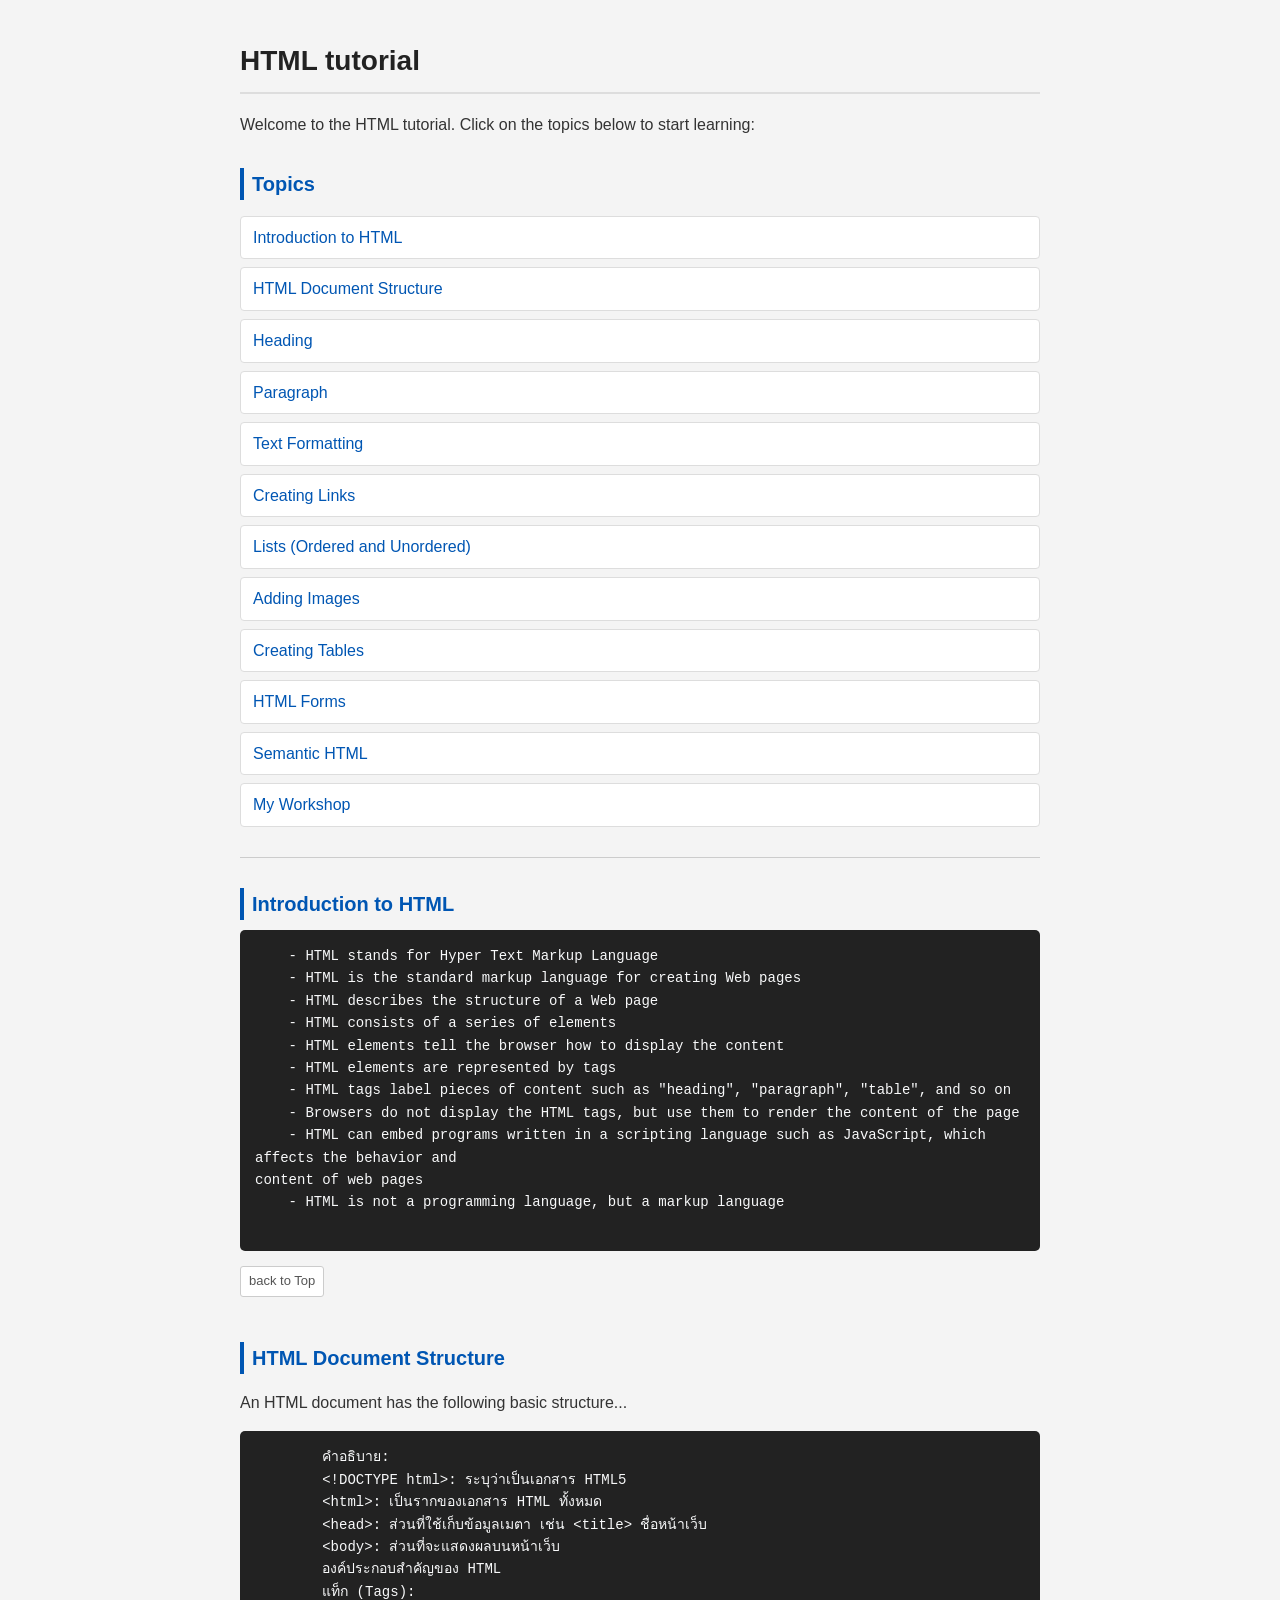
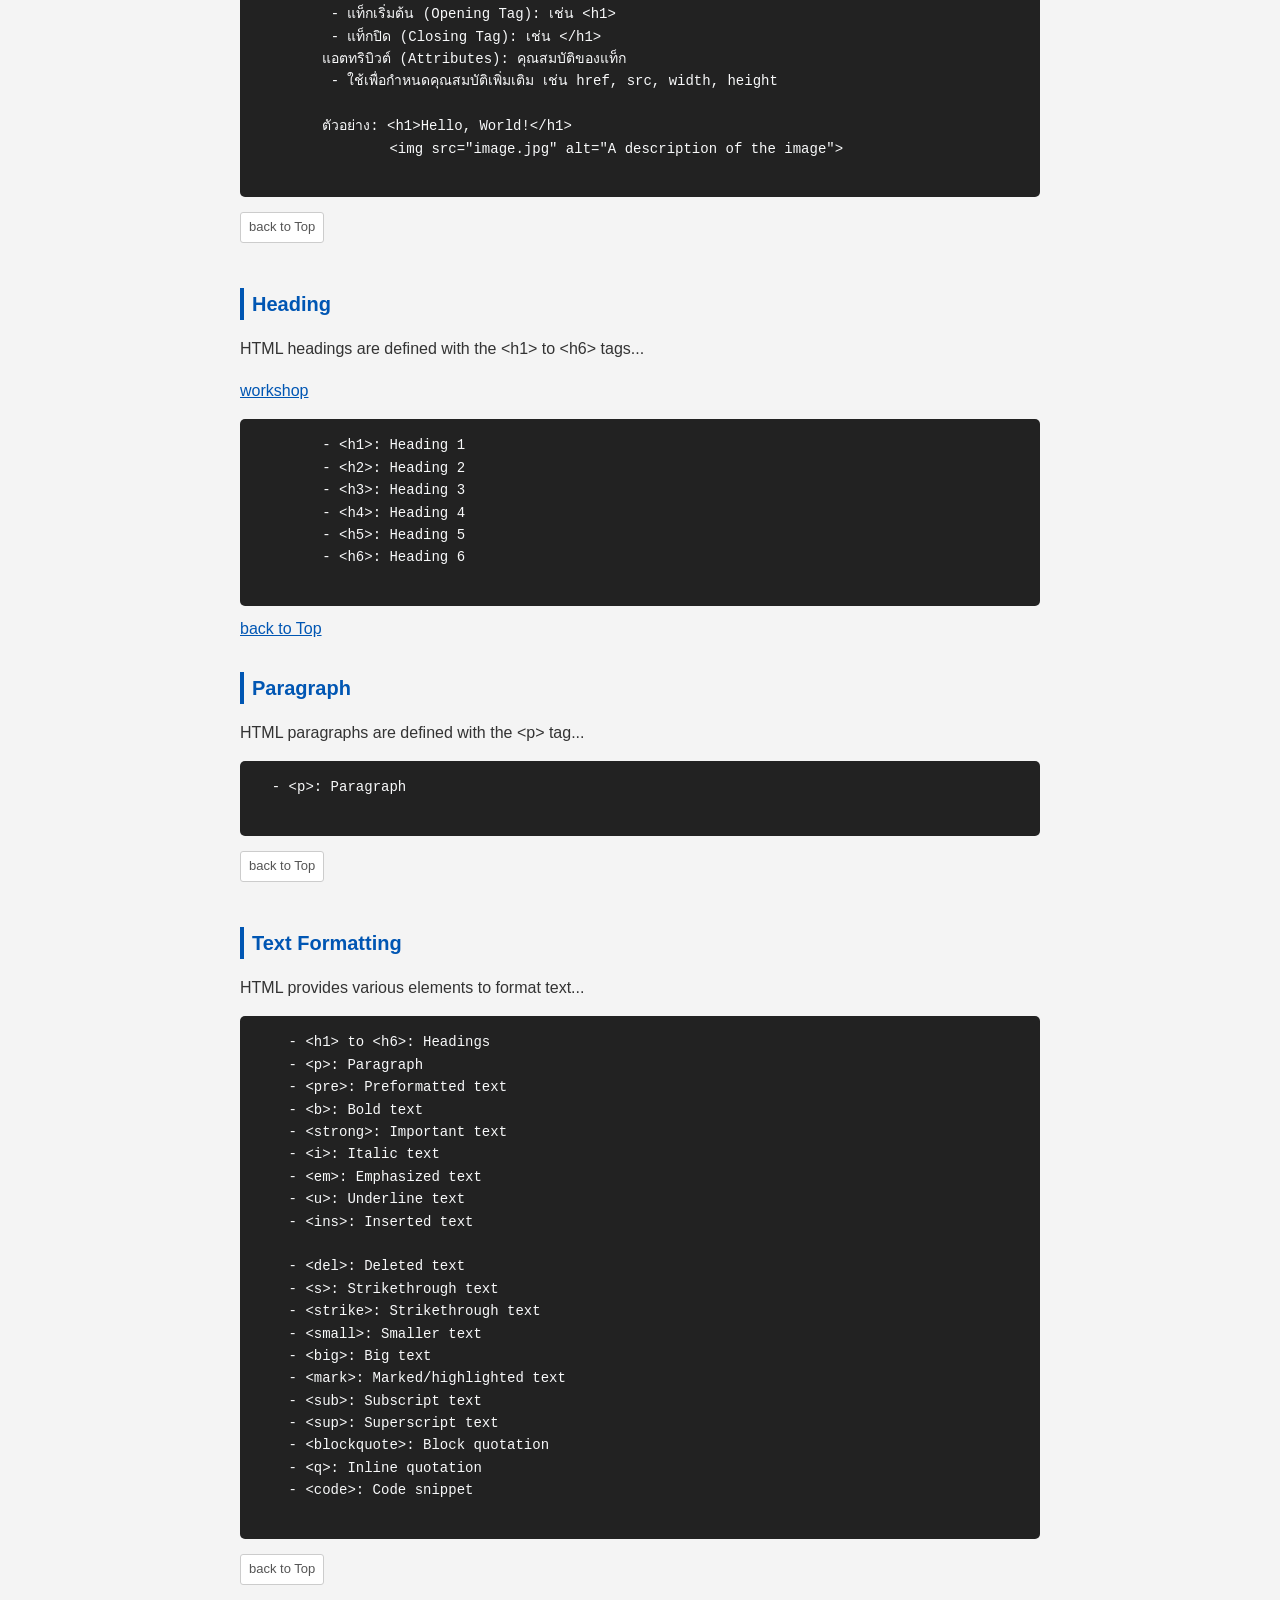
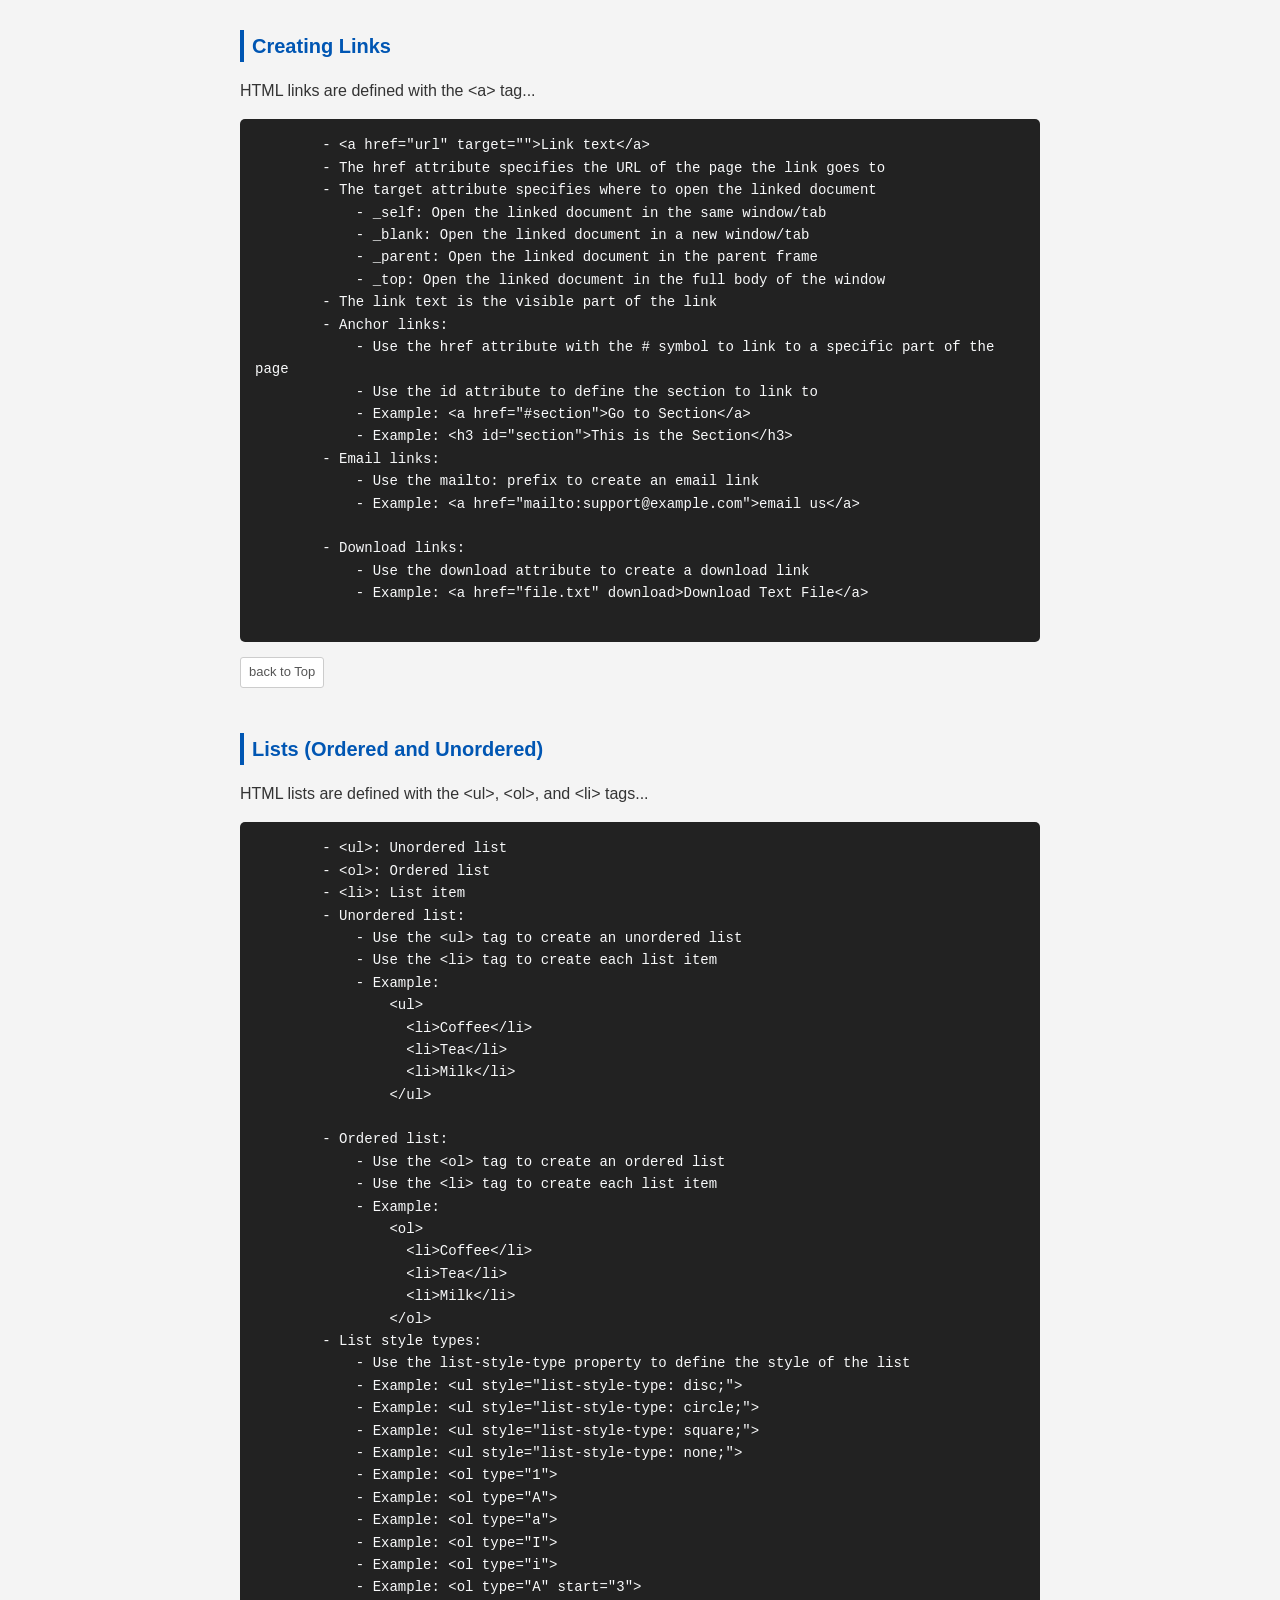
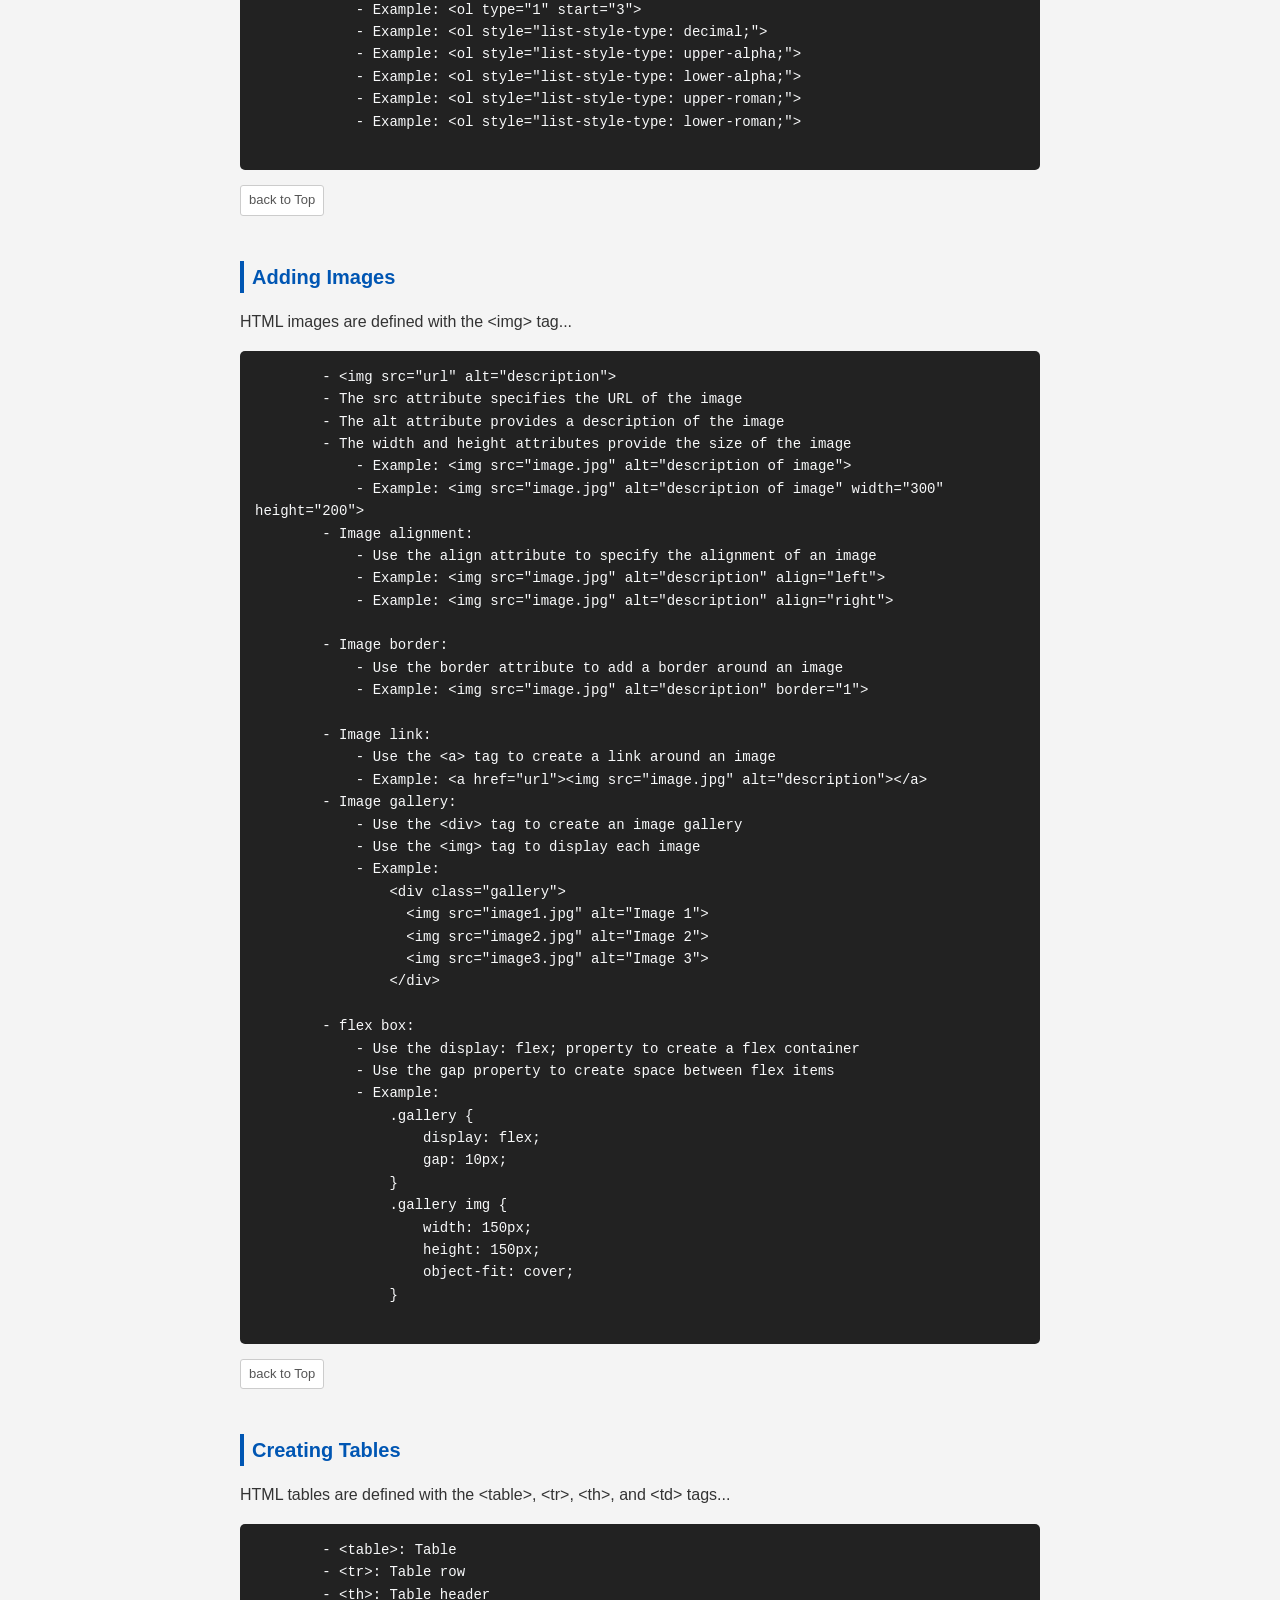
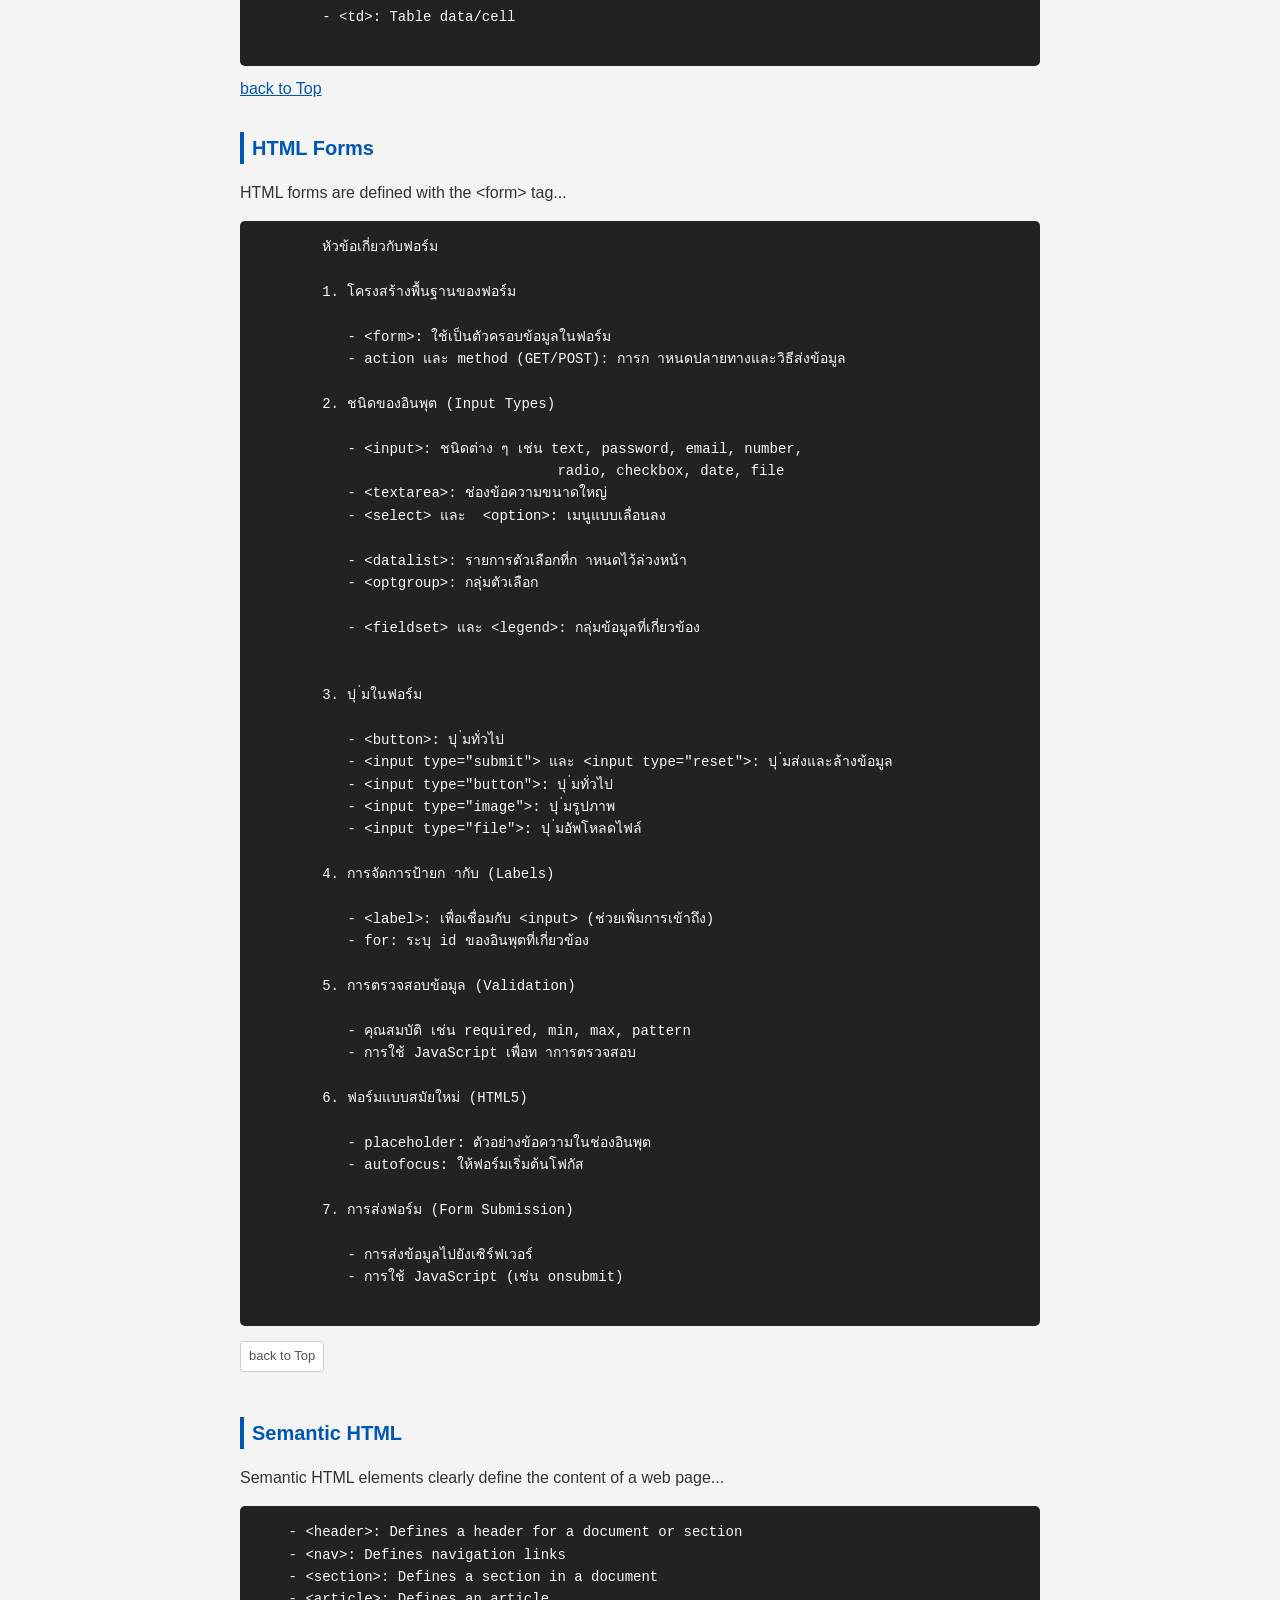
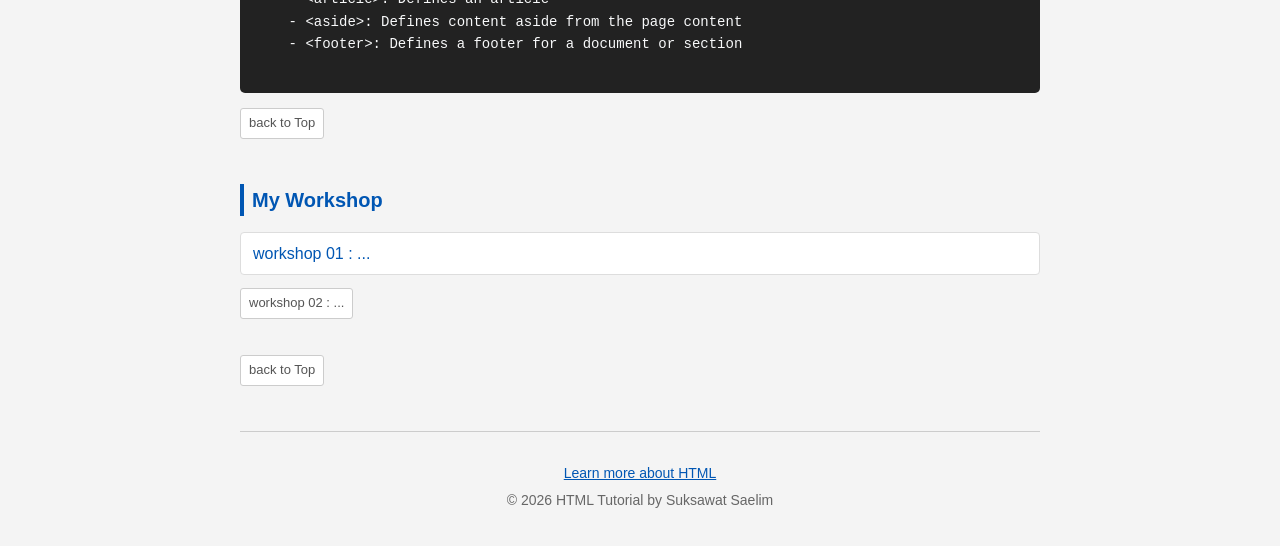
<file: WebFromCourse/web-main/index.html>
<!DOCTYPE html>
<html lang="en">

<head>
    <meta charset="UTF-8">
    <meta name="viewport" content="width=device-width, initial-scale=1.0">
    <meta name="description" content="เว็บไซต์สำหรับแนะนำการใช้งาน html css และ workshop">
    <title>Web Workshop : 384244066</title>
    
    <link rel="preconnect" href="https://fonts.googleapis.com">
    <link rel="preconnect" href="https://fonts.gstatic.com" crossorigin>
    <link href="https://fonts.googleapis.com/css2?family=Kanit:wght@300;400;500;600&family=Fira+Code:wght@400;500&display=swap" rel="stylesheet">
    
    <!-- เชื่อมต่อไฟล์ CSS -->
    <link rel="stylesheet" href="css/W01-index.css">
</head>

<body>
    <h1 id="top">HTML tutorial</h1>
    <p>Welcome to the HTML tutorial. Click on the topics below to start learning:</p>
    <h2>Topics</h2>
    <ul>
        <li><a href="#introduction">Introduction to HTML</a></li>
        <li><a href="#Structure">HTML Document Structure</a></li>
        <li><a href="#Heading">Heading</a></li>
        <li><a href="#Paragraph">Paragraph</a></li>
        <li><a href="#TextFormatting">Text Formatting</a></li>
        <li><a href="#CreatingLinks">Creating Links</a></li>
        <li><a href="#Lists">Lists (Ordered and Unordered)</a></li>
        <li><a href="#AddingImages">Adding Images</a></li>
        <li><a href="#CreatingTables">Creating Tables</a></li>
        <li><a href="#HTMLForms">HTML Forms</a></li>
        <li><a href="#SemanticHTML">Semantic HTML</a></li>
        <li><a href="#MyWorkshop">My Workshop</a></li>
    </ul>
    <hr>

    <!-- Introduction to HTML -->
    <h2 id="introduction">Introduction to HTML</h2>
    <pre>
    - HTML stands for Hyper Text Markup Language 
    - HTML is the standard markup language for creating Web pages 
    - HTML describes the structure of a Web page 
    - HTML consists of a series of elements 
    - HTML elements tell the browser how to display the content 
    - HTML elements are represented by tags 
    - HTML tags label pieces of content such as "heading", "paragraph", "table", and so on 
    - Browsers do not display the HTML tags, but use them to render the content of the page 
    - HTML can embed programs written in a scripting language such as JavaScript, which affects the behavior and 
content of web pages 
    - HTML is not a programming language, but a markup language
    </pre>

    <a href="#top">back to Top</a>

    <!-- HTML Document Structure -->
    <h2 id="Structure">HTML Document Structure</h2>
    <p>An HTML document has the following basic structure...</p>
    <pre>
        คำอธิบาย:
        &lt;!DOCTYPE html&gt;: ระบุว่าเป็นเอกสาร HTML5
        &lt;html&gt;: เป็นรากของเอกสาร HTML ทั้งหมด
        &lt;head&gt;: ส่วนที่ใช้เก็บข้อมูลเมตา เช่น &lt;title&gt; ชื่อหน้าเว็บ
        &lt;body&gt;: ส่วนที่จะแสดงผลบนหน้าเว็บ
        องค์ประกอบสำคัญของ HTML
        แท็ก (Tags):
         - แท็กเริ่มต้น (Opening Tag): เช่น &lt;h1&gt;
         - แท็กปิด (Closing Tag): เช่น &lt;/h1&gt;
        แอตทริบิวต์ (Attributes): คุณสมบัติของแท็ก
         - ใช้เพื่อกำหนดคุณสมบัติเพิ่มเติม เช่น href, src, width, height
      
        ตัวอย่าง: &lt;h1&gt;Hello, World!&lt;/h1&gt;
                &lt;img src="image.jpg" alt="A description of the image"&gt;
    </pre>

    <a href="#top">back to Top</a>

    <!-- Heading -->
    <h2 id="Heading">Heading</h2>
    <p>HTML headings are defined with the &lt;h1&gt; to &lt;h6&gt; tags...</p>
    <p><a href="W03-heading.html">workshop</a></p>
    <pre>
        - &lt;h1&gt;: Heading 1
        - &lt;h2&gt;: Heading 2
        - &lt;h3&gt;: Heading 3
        - &lt;h4&gt;: Heading 4
        - &lt;h5&gt;: Heading 5
        - &lt;h6&gt;: Heading 6
    </pre>

    <a href="">back to Top</a>

    <!-- Paragraph -->
    <h2 id="Paragraph">Paragraph</h2>
    <p>HTML paragraphs are defined with the &lt;p&gt; tag...</p>
    <pre>
  - &lt;p&gt;: Paragraph
    </pre>

    <a href="#top">back to Top</a>

    <!-- Text Formatting -->
    <h2 id="TextFormatting">Text Formatting</h2>
    <p>HTML provides various elements to format text...</p>
    <pre>
    - &lt;h1&gt; to &lt;h6&gt;: Headings 
    - &lt;p&gt;: Paragraph 
    - &lt;pre&gt;: Preformatted text 
    - &lt;b&gt;: Bold text 
    - &lt;strong&gt;: Important text 
    - &lt;i&gt;: Italic text 
    - &lt;em&gt;: Emphasized text 
    - &lt;u&gt;: Underline text 
    - &lt;ins&gt;: Inserted text 
      
    - &lt;del&gt;: Deleted text 
    - &lt;s&gt;: Strikethrough text 
    - &lt;strike&gt;: Strikethrough text 
    - &lt;small&gt;: Smaller text 
    - &lt;big&gt;: Big text 
    - &lt;mark&gt;: Marked/highlighted text 
    - &lt;sub&gt;: Subscript text 
    - &lt;sup&gt;: Superscript text 
    - &lt;blockquote&gt;: Block quotation 
    - &lt;q&gt;: Inline quotation 
    - &lt;code&gt;: Code snippet 
    </pre>

    <a href="#top">back to Top</a>

    <!-- Creating Links -->
    <h2 id="CreatingLinks">Creating Links</h2>
    <p>HTML links are defined with the &lt;a&gt; tag...</p>
    <pre>
        - &lt;a href="url" target=""&gt;Link text&lt;/a&gt;
        - The href attribute specifies the URL of the page the link goes to
        - The target attribute specifies where to open the linked document
            - _self: Open the linked document in the same window/tab
            - _blank: Open the linked document in a new window/tab
            - _parent: Open the linked document in the parent frame
            - _top: Open the linked document in the full body of the window
        - The link text is the visible part of the link
        - Anchor links:
            - Use the href attribute with the # symbol to link to a specific part of the page
            - Use the id attribute to define the section to link to
            - Example: &lt;a href="#section"&gt;Go to Section&lt;/a&gt;
            - Example: &lt;h3 id="section"&gt;This is the Section&lt;/h3&gt;
        - Email links:
            - Use the mailto: prefix to create an email link
            - Example: &lt;a href="mailto:support@example.com">email us&lt;/a&gt;
      
        - Download links:
            - Use the download attribute to create a download link
            - Example: &lt;a href="file.txt" download&gt;Download Text File&lt;/a&gt;
    </pre>

    <a href="#top">back to Top</a>

    <!-- Lists (Ordered and Unordered) -->
    <h2 id="Lists">Lists (Ordered and Unordered)</h2>
    <p>HTML lists are defined with the &lt;ul&gt;, &lt;ol&gt;, and &lt;li&gt; tags...</p>
    <pre>
        - &lt;ul&gt;: Unordered list 
        - &lt;ol&gt;: Ordered list 
        - &lt;li&gt;: List item 
        - Unordered list: 
            - Use the &lt;ul&gt; tag to create an unordered list 
            - Use the &lt;li&gt; tag to create each list item 
            - Example: 
                &lt;ul&gt; 
                  &lt;li&gt;Coffee&lt;/li&gt; 
                  &lt;li&gt;Tea&lt;/li&gt; 
                  &lt;li&gt;Milk&lt;/li&gt; 
                &lt;/ul&gt; 
       
        - Ordered list: 
            - Use the &lt;ol&gt; tag to create an ordered list 
            - Use the &lt;li&gt; tag to create each list item 
            - Example: 
                &lt;ol&gt; 
                  &lt;li&gt;Coffee&lt;/li&gt; 
                  &lt;li&gt;Tea&lt;/li&gt; 
                  &lt;li&gt;Milk&lt;/li&gt; 
                &lt;/ol&gt; 
        - List style types: 
            - Use the list-style-type property to define the style of the list 
            - Example: &lt;ul style="list-style-type: disc;"&gt; 
            - Example: &lt;ul style="list-style-type: circle;"&gt; 
            - Example: &lt;ul style="list-style-type: square;"&gt; 
            - Example: &lt;ul style="list-style-type: none;"&gt; 
            - Example: &lt;ol type="1"&gt; 
            - Example: &lt;ol type="A"&gt; 
            - Example: &lt;ol type="a"&gt; 
            - Example: &lt;ol type="I"&gt; 
            - Example: &lt;ol type="i"&gt; 
            - Example: &lt;ol type="A" start="3"&gt; 
            - Example: &lt;ol type="1" start="3"&gt; 
            - Example: &lt;ol style="list-style-type: decimal;"&gt; 
            - Example: &lt;ol style="list-style-type: upper-alpha;"&gt; 
            - Example: &lt;ol style="list-style-type: lower-alpha;"&gt; 
            - Example: &lt;ol style="list-style-type: upper-roman;"&gt; 
            - Example: &lt;ol style="list-style-type: lower-roman;"&gt; 
    </pre>

    <a href="#top">back to Top</a>

    <!-- Adding Images -->
    <h2 id="AddingImages">Adding Images</h2>
    <p>HTML images are defined with the &lt;img&gt; tag...</p>
    <pre>
        - &lt;img src="url" alt="description"&gt; 
        - The src attribute specifies the URL of the image 
        - The alt attribute provides a description of the image 
        - The width and height attributes provide the size of the image 
            - Example: &lt;img src="image.jpg" alt="description of image"&gt; 
            - Example: &lt;img src="image.jpg" alt="description of image" width="300" height="200"&gt; 
        - Image alignment: 
            - Use the align attribute to specify the alignment of an image 
            - Example: &lt;img src="image.jpg" alt="description" align="left"&gt; 
            - Example: &lt;img src="image.jpg" alt="description" align="right"&gt; 
       
        - Image border: 
            - Use the border attribute to add a border around an image 
            - Example: &lt;img src="image.jpg" alt="description" border="1"&gt; 
       
        - Image link: 
            - Use the &lt;a&gt; tag to create a link around an image 
            - Example: &lt;a href="url"&gt;&lt;img src="image.jpg" alt="description"&gt;&lt;/a&gt; 
        - Image gallery: 
            - Use the &lt;div&gt; tag to create an image gallery 
            - Use the &lt;img&gt; tag to display each image 
            - Example: 
                &lt;div class="gallery"&gt; 
                  &lt;img src="image1.jpg" alt="Image 1"&gt; 
                  &lt;img src="image2.jpg" alt="Image 2"&gt; 
                  &lt;img src="image3.jpg" alt="Image 3"&gt; 
                &lt;/div&gt; 
       
        - flex box: 
            - Use the display: flex; property to create a flex container 
            - Use the gap property to create space between flex items 
            - Example: 
                .gallery { 
                    display: flex; 
                    gap: 10px; 
                } 
                .gallery img { 
                    width: 150px; 
                    height: 150px; 
                    object-fit: cover; 
                } 
    </pre>

    <a href="#top">back to Top</a>

    <!-- Creating Tables -->
    <h2 id="CreatingTables">Creating Tables</h2>
    <p>HTML tables are defined with the &lt;table&gt;, &lt;tr&gt;, &lt;th&gt;, and &lt;td&gt; tags...</p>
    <pre>
        - &lt;table&gt;: Table 
        - &lt;tr&gt;: Table row 
        - &lt;th&gt;: Table header 
        - &lt;td&gt;: Table data/cell 
    </pre>

    <a href="">back to Top</a>

    <!-- HTML Forms -->
    <h2 id="HTMLForms">HTML Forms</h2>
    <p>HTML forms are defined with the &lt;form&gt; tag...</p>
    <pre>
        หัวข้อเกี่ยวกับฟอร์ม 
     
        1. โครงสร้างพื้นฐานของฟอร์ม 
     
           - &lt;form>: ใช้เป็นตัวครอบข้อมูลในฟอร์ม 
           - action และ method (GET/POST): การก าหนดปลายทางและวิธีส่งข้อมูล 
     
        2. ชนิดของอินพุต (Input Types) 
     
           - &lt;input>: ชนิดต่าง ๆ เช่น text, password, email, number,  
                                    radio, checkbox, date, file 
           - &lt;textarea>: ช่องข้อความขนาดใหญ่ 
           - &lt;select> และ  &lt;option>: เมนูแบบเลื่อนลง   
     
           - &lt;datalist>: รายการตัวเลือกที่ก าหนดไว้ล่วงหน้า 
           - &lt;optgroup>: กลุ่มตัวเลือก 
     
           - &lt;fieldset> และ &lt;legend>: กลุ่มข้อมูลที่เกี่ยวข้อง 
     
     
        3. ปุ ่มในฟอร์ม 
     
           - &lt;button>: ปุ ่มทั่วไป 
           - &lt;input type="submit"> และ &lt;input type="reset">: ปุ ่มส่งและล้างข้อมูล 
           - &lt;input type="button">: ปุ ่มทั่วไป 
           - &lt;input type="image">: ปุ ่มรูปภาพ 
           - &lt;input type="file">: ปุ ่มอัพโหลดไฟล์ 
     
        4. การจัดการป้ายก ากับ (Labels) 
     
           - &lt;label>: เพื่อเชื่อมกับ &lt;input> (ช่วยเพิ่มการเข้าถึง) 
           - for: ระบุ id ของอินพุตที่เกี่ยวข้อง 
     
        5. การตรวจสอบข้อมูล (Validation) 
     
           - คุณสมบัติ เช่น required, min, max, pattern 
           - การใช้ JavaScript เพื่อท าการตรวจสอบ 
     
        6. ฟอร์มแบบสมัยใหม่ (HTML5) 
     
           - placeholder: ตัวอย่างข้อความในช่องอินพุต 
           - autofocus: ให้ฟอร์มเริ่มต้นโฟกัส 
     
        7. การส่งฟอร์ม (Form Submission) 
     
           - การส่งข้อมูลไปยังเซิร์ฟเวอร์ 
           - การใช้ JavaScript (เช่น onsubmit)
    </pre>

    <a href="#top">back to Top</a>

    <!-- Semantic HTML -->
    <h2 id="SemanticHTML">Semantic HTML</h2>
    <p>Semantic HTML elements clearly define the content of a web page...</p>
    <pre>
    - &lt;header&gt;: Defines a header for a document or section
    - &lt;nav&gt;: Defines navigation links
    - &lt;section&gt;: Defines a section in a document
    - &lt;article&gt;: Defines an article
    - &lt;aside&gt;: Defines content aside from the page content
    - &lt;footer&gt;: Defines a footer for a document or section
    </pre>

    <a href="#top">back to Top</a>

    <!-- My Workshop -->
    <h2 id="MyWorkshop">My Workshop</h2>
    <ul>
        <li><a href="">workshop 01 : ...</a></li>
        <li><a href="#top">workshop 02 : ...</a></li>
    </ul>

    <a href="#top">back to Top</a>
    <hr>
    <div class="text-center">
        <a href="https://www.w3schools.com/html/">Learn more about HTML</a>
        <p>&copy; 2026 HTML Tutorial by Suksawat Saelim</p>
    </div>

</body>

</html>
</file>
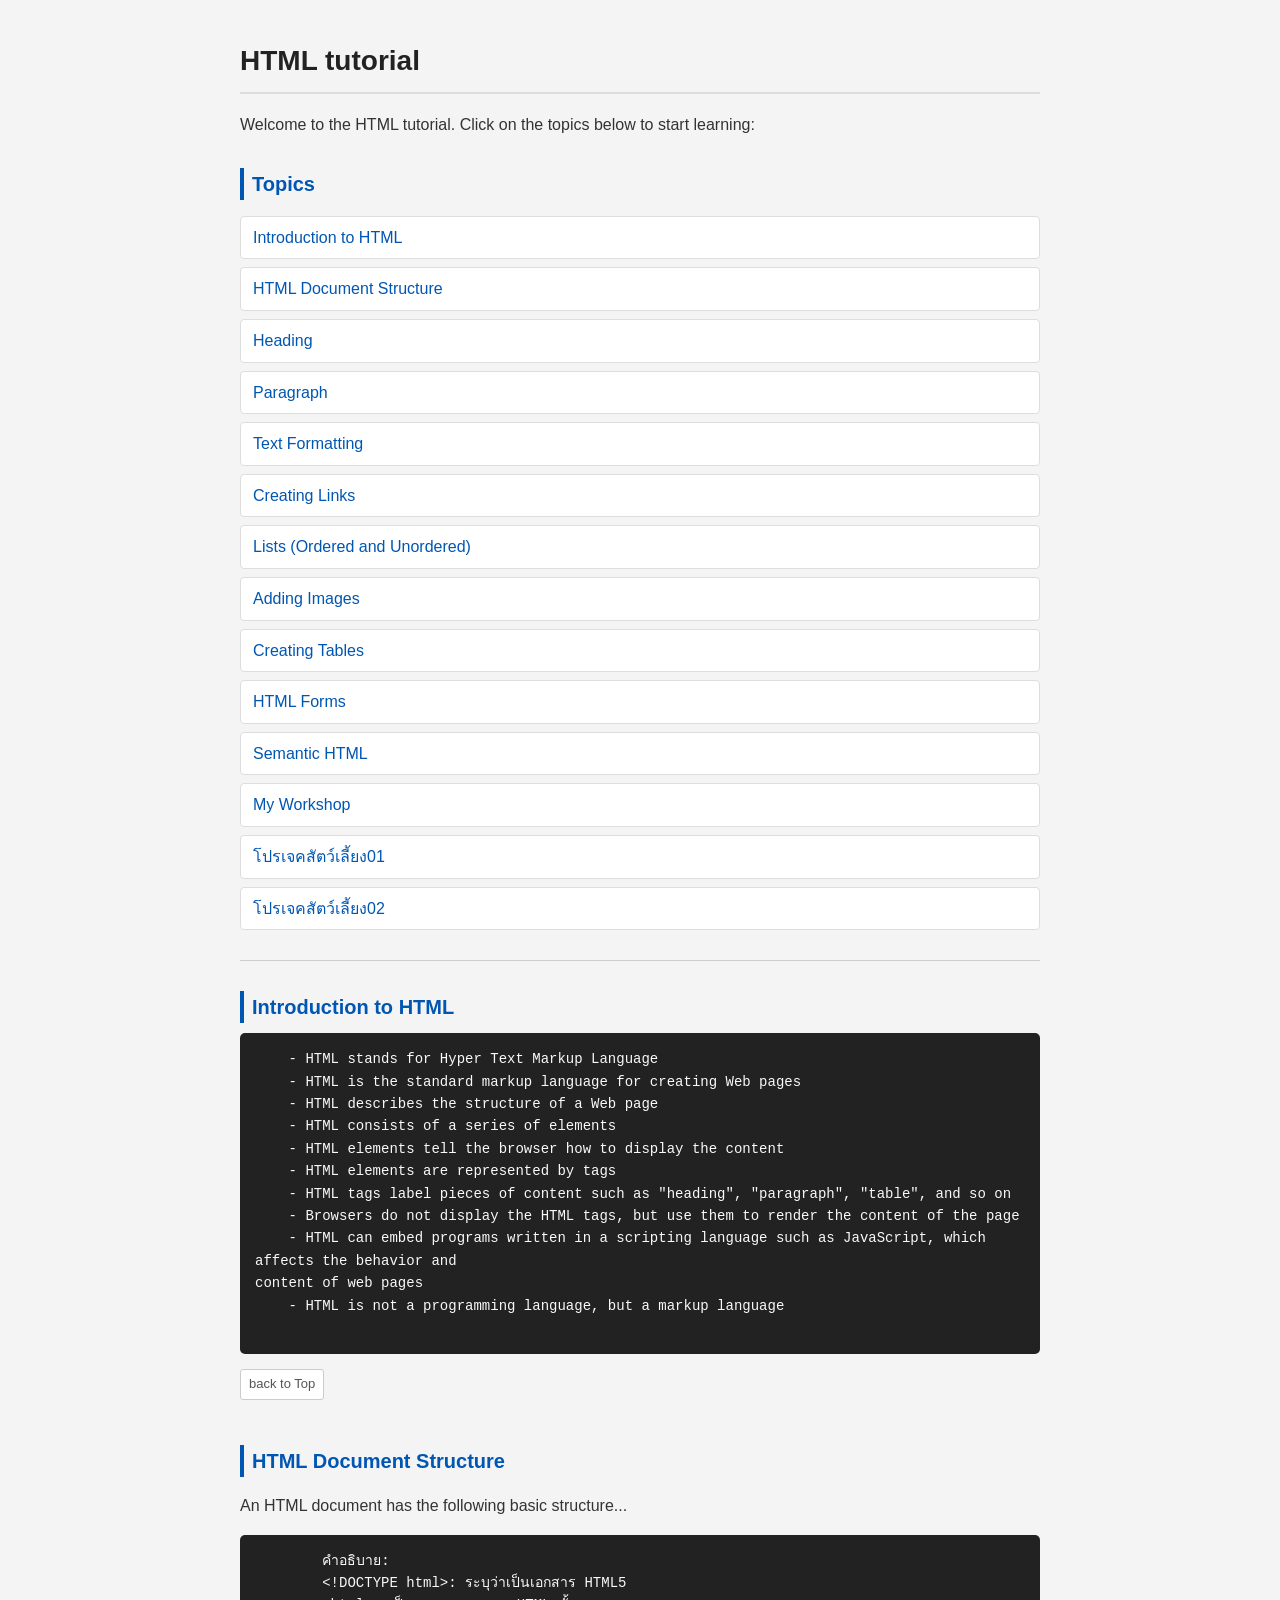
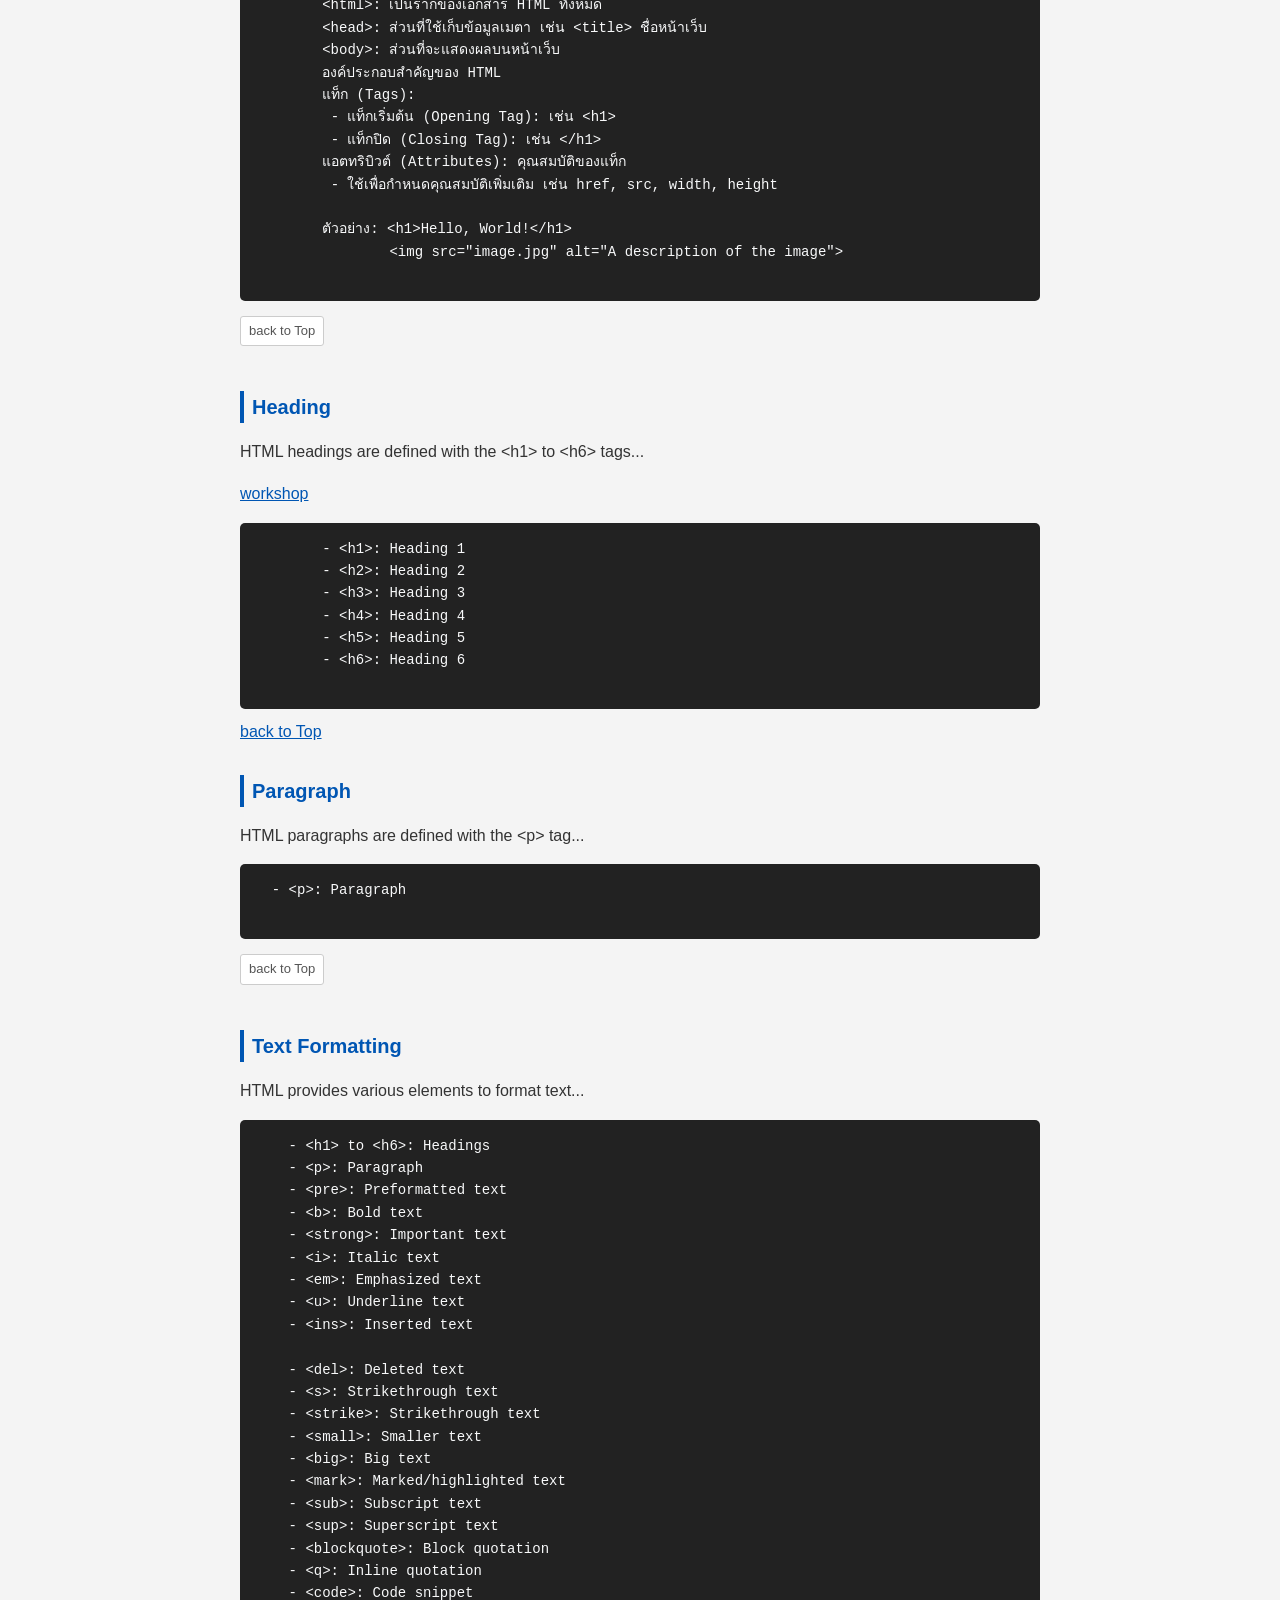
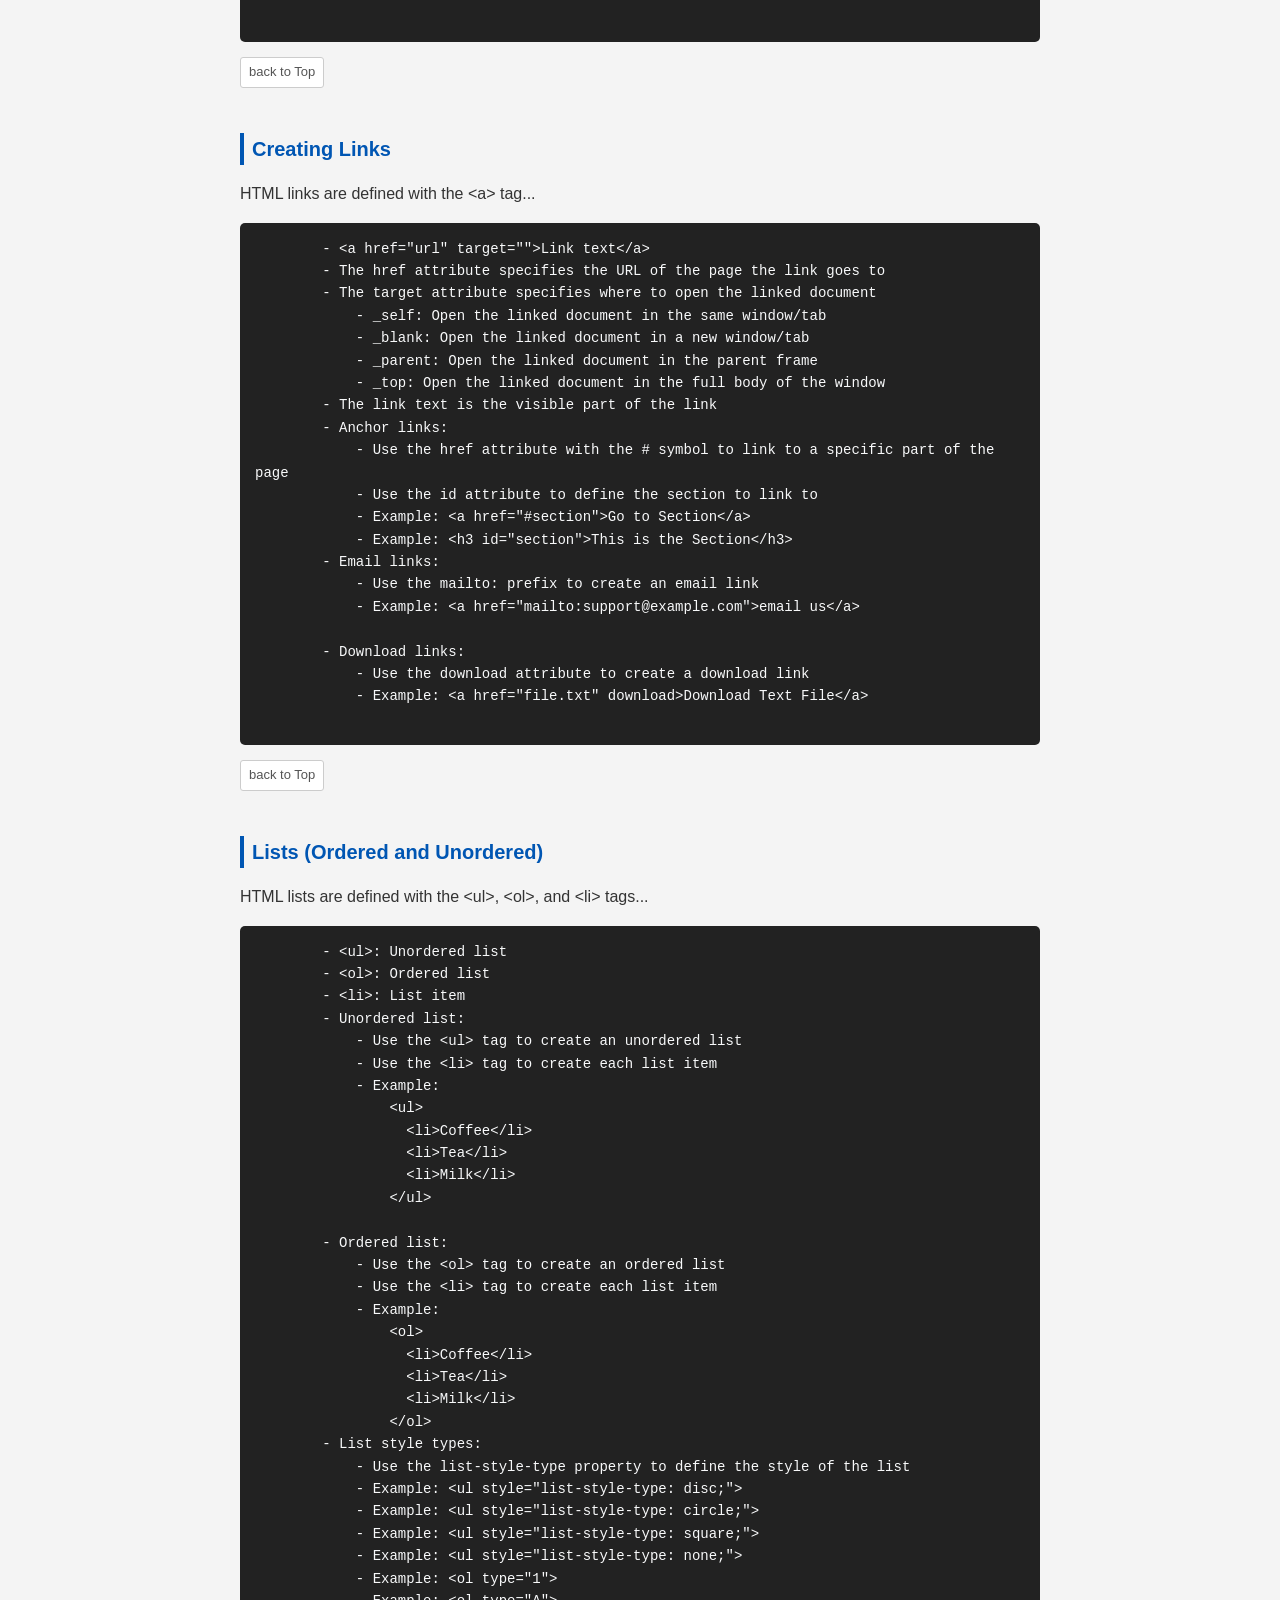
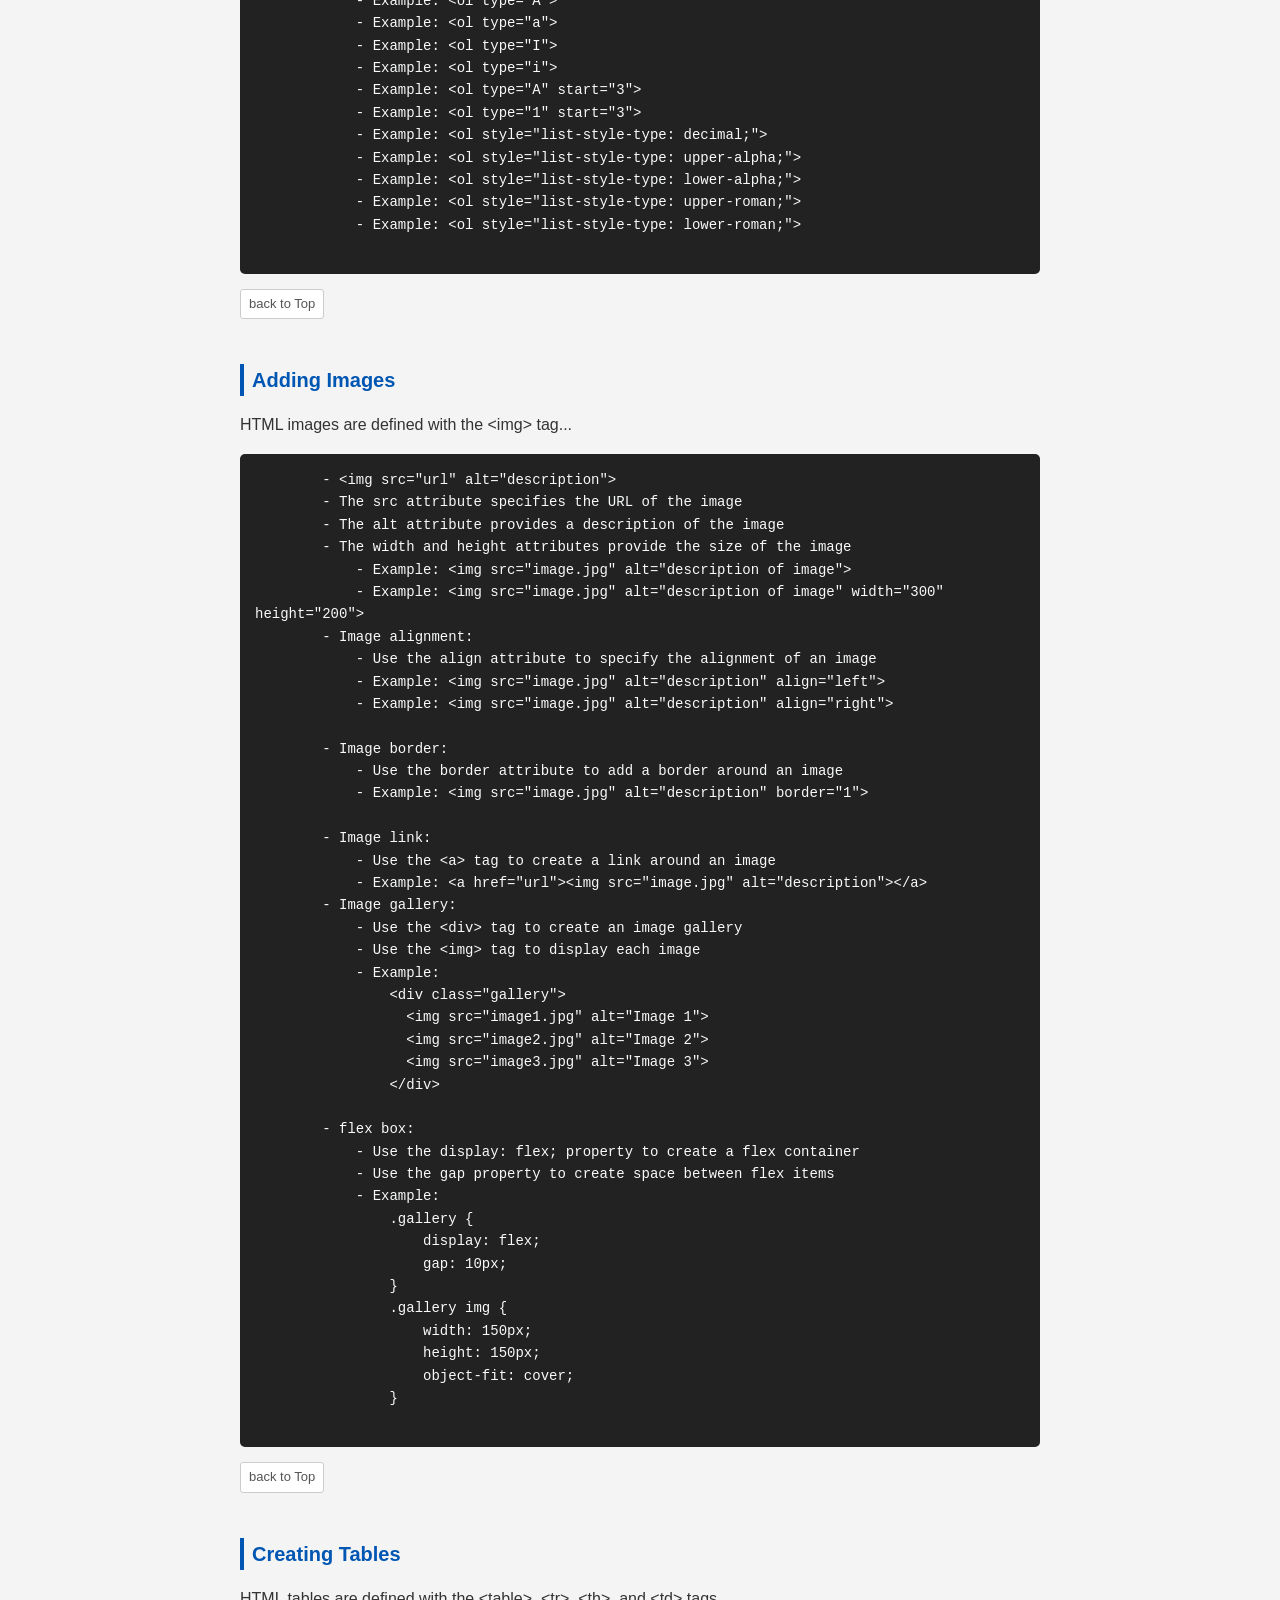
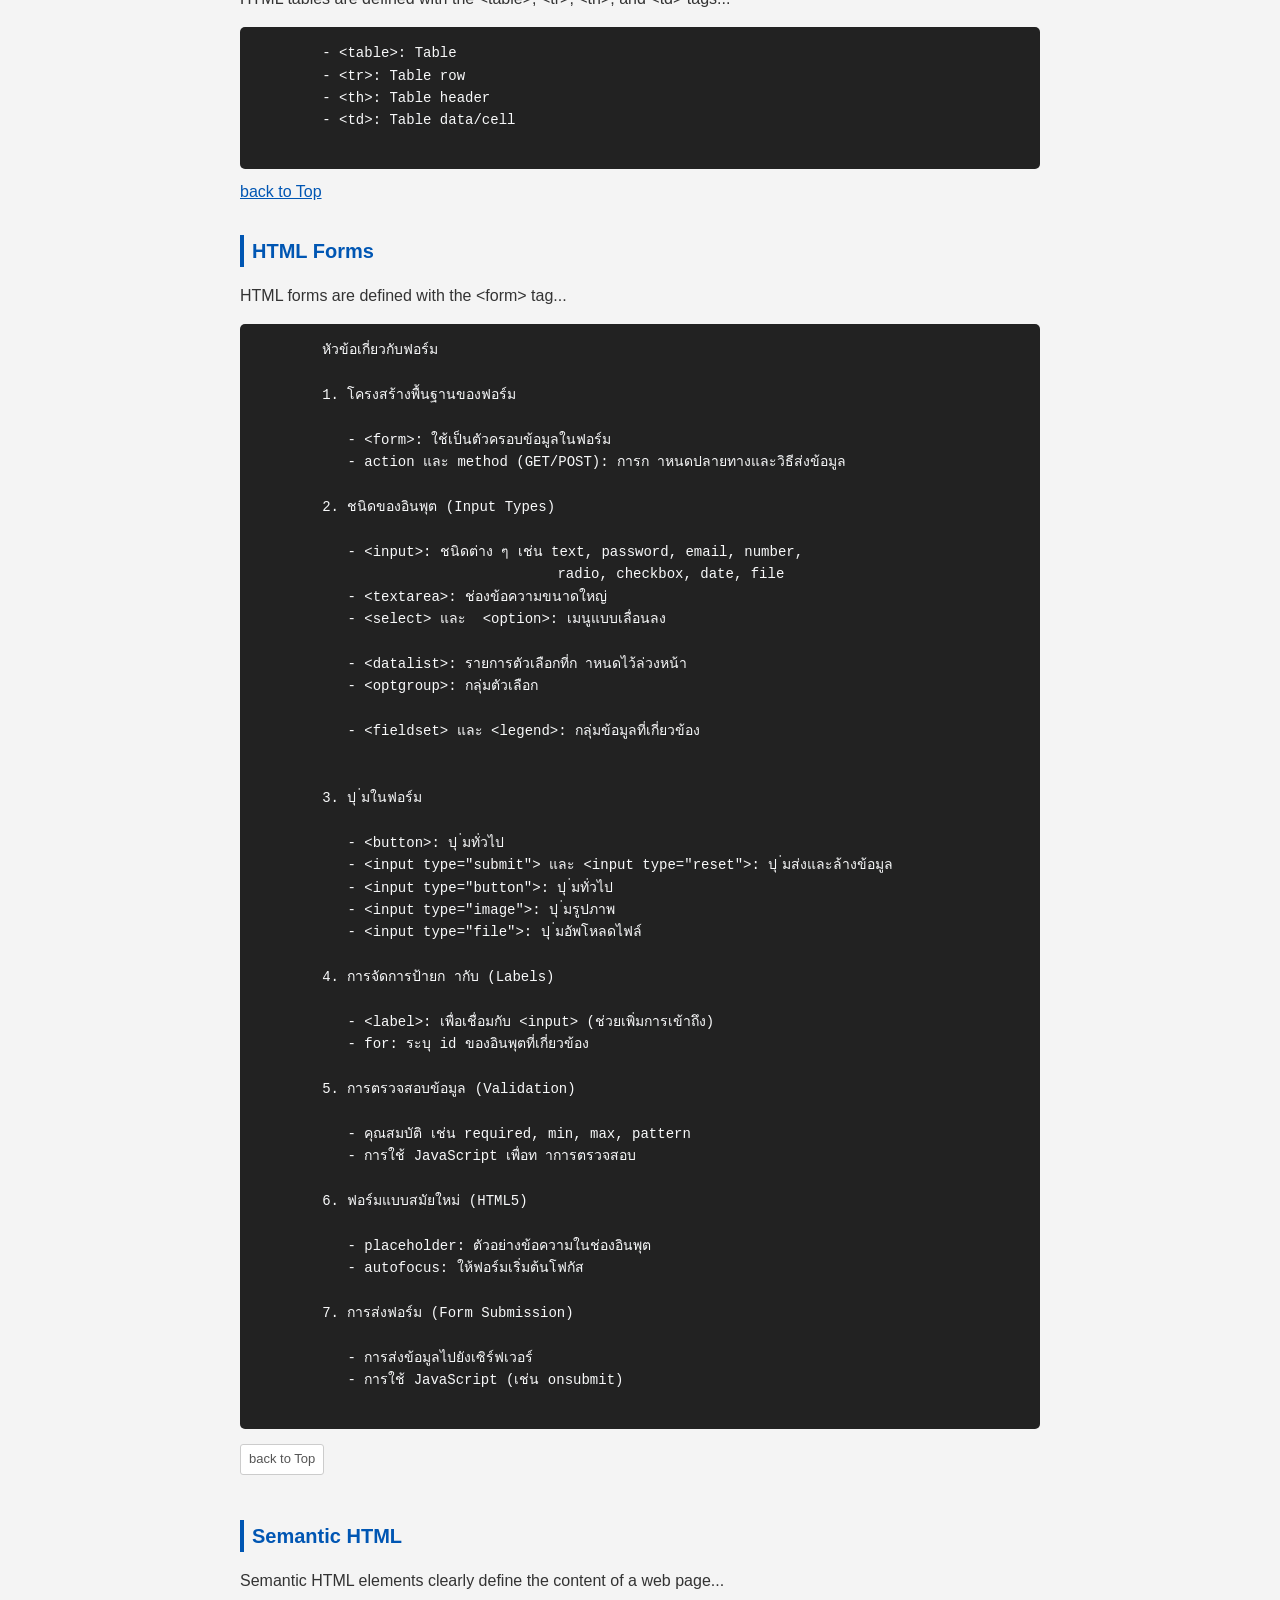
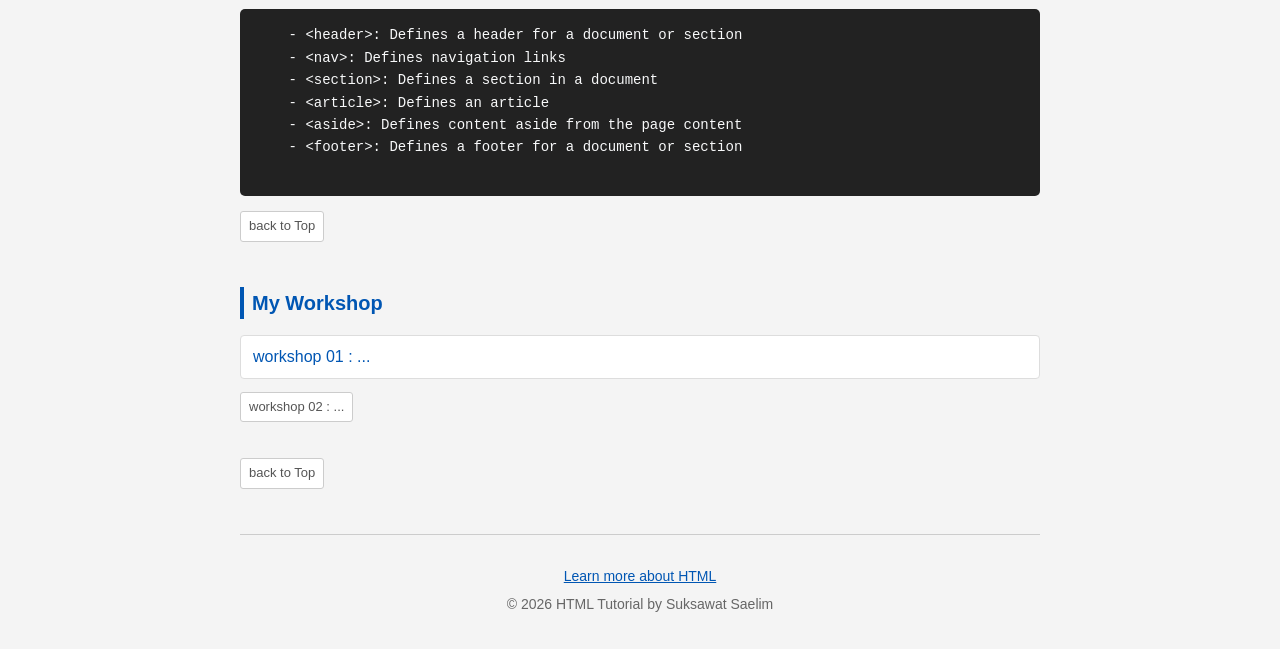
<file: Web-project-from-the-course-main/Web-project-from-the-course-main/WebFromCourse/web-main/index.html>
<!DOCTYPE html>
<html lang="en">

<head>
    <meta charset="UTF-8">
    <meta name="viewport" content="width=device-width, initial-scale=1.0">
    <meta name="description" content="เว็บไซต์สำหรับแนะนำการใช้งาน html css และ workshop">
    <title>Web Workshop : 384244066</title>

    <link rel="preconnect" href="https://fonts.googleapis.com">
    <link rel="preconnect" href="https://fonts.gstatic.com" crossorigin>
    <link
        href="https://fonts.googleapis.com/css2?family=Kanit:wght@300;400;500;600&family=Fira+Code:wght@400;500&display=swap"
        rel="stylesheet">

    <!-- เชื่อมต่อไฟล์ CSS -->
    <link rel="stylesheet" href="../css/W01-index.css">
</head>

<body>
    <h1 id="top">HTML tutorial</h1>
    <p>Welcome to the HTML tutorial. Click on the topics below to start learning:</p>
    <h2>Topics</h2>
    <ul>
        <li><a href="#introduction">Introduction to HTML</a></li>
        <li><a href="#Structure">HTML Document Structure</a></li>
        <li><a href="#Heading">Heading</a></li>
        <li><a href="#Paragraph">Paragraph</a></li>
        <li><a href="#TextFormatting">Text Formatting</a></li>
        <li><a href="#CreatingLinks">Creating Links</a></li>
        <li><a href="#Lists">Lists (Ordered and Unordered)</a></li>
        <li><a href="#AddingImages">Adding Images</a></li>
        <li><a href="#CreatingTables">Creating Tables</a></li>
        <li><a href="#HTMLForms">HTML Forms</a></li>
        <li><a href="#SemanticHTML">Semantic HTML</a></li>
        <li><a href="#MyWorkshop">My Workshop</a></li>
        <li><a href="Pet01/index.html">โปรเจคสัตว์เลี้ยง01</a></li>
        <li><a href="Pet02/index.html">โปรเจคสัตว์เลี้ยง02</a></li>

    </ul>
    <hr>

    <!-- Introduction to HTML -->
    <h2 id="introduction">Introduction to HTML</h2>
    <pre>
    - HTML stands for Hyper Text Markup Language 
    - HTML is the standard markup language for creating Web pages 
    - HTML describes the structure of a Web page 
    - HTML consists of a series of elements 
    - HTML elements tell the browser how to display the content 
    - HTML elements are represented by tags 
    - HTML tags label pieces of content such as "heading", "paragraph", "table", and so on 
    - Browsers do not display the HTML tags, but use them to render the content of the page 
    - HTML can embed programs written in a scripting language such as JavaScript, which affects the behavior and 
content of web pages 
    - HTML is not a programming language, but a markup language
    </pre>

    <a href="#top">back to Top</a>

    <!-- HTML Document Structure -->
    <h2 id="Structure">HTML Document Structure</h2>
    <p>An HTML document has the following basic structure...</p>
    <pre>
        คำอธิบาย:
        &lt;!DOCTYPE html&gt;: ระบุว่าเป็นเอกสาร HTML5
        &lt;html&gt;: เป็นรากของเอกสาร HTML ทั้งหมด
        &lt;head&gt;: ส่วนที่ใช้เก็บข้อมูลเมตา เช่น &lt;title&gt; ชื่อหน้าเว็บ
        &lt;body&gt;: ส่วนที่จะแสดงผลบนหน้าเว็บ
        องค์ประกอบสำคัญของ HTML
        แท็ก (Tags):
         - แท็กเริ่มต้น (Opening Tag): เช่น &lt;h1&gt;
         - แท็กปิด (Closing Tag): เช่น &lt;/h1&gt;
        แอตทริบิวต์ (Attributes): คุณสมบัติของแท็ก
         - ใช้เพื่อกำหนดคุณสมบัติเพิ่มเติม เช่น href, src, width, height
      
        ตัวอย่าง: &lt;h1&gt;Hello, World!&lt;/h1&gt;
                &lt;img src="image.jpg" alt="A description of the image"&gt;
    </pre>

    <a href="#top">back to Top</a>

    <!-- Heading -->
    <h2 id="Heading">Heading</h2>
    <p>HTML headings are defined with the &lt;h1&gt; to &lt;h6&gt; tags...</p>
    <p><a href="W03-heading.html">workshop</a></p>
    <pre>
        - &lt;h1&gt;: Heading 1
        - &lt;h2&gt;: Heading 2
        - &lt;h3&gt;: Heading 3
        - &lt;h4&gt;: Heading 4
        - &lt;h5&gt;: Heading 5
        - &lt;h6&gt;: Heading 6
    </pre>

    <a href="">back to Top</a>

    <!-- Paragraph -->
    <h2 id="Paragraph">Paragraph</h2>
    <p>HTML paragraphs are defined with the &lt;p&gt; tag...</p>
    <pre>
  - &lt;p&gt;: Paragraph
    </pre>

    <a href="#top">back to Top</a>

    <!-- Text Formatting -->
    <h2 id="TextFormatting">Text Formatting</h2>
    <p>HTML provides various elements to format text...</p>
    <pre>
    - &lt;h1&gt; to &lt;h6&gt;: Headings 
    - &lt;p&gt;: Paragraph 
    - &lt;pre&gt;: Preformatted text 
    - &lt;b&gt;: Bold text 
    - &lt;strong&gt;: Important text 
    - &lt;i&gt;: Italic text 
    - &lt;em&gt;: Emphasized text 
    - &lt;u&gt;: Underline text 
    - &lt;ins&gt;: Inserted text 
      
    - &lt;del&gt;: Deleted text 
    - &lt;s&gt;: Strikethrough text 
    - &lt;strike&gt;: Strikethrough text 
    - &lt;small&gt;: Smaller text 
    - &lt;big&gt;: Big text 
    - &lt;mark&gt;: Marked/highlighted text 
    - &lt;sub&gt;: Subscript text 
    - &lt;sup&gt;: Superscript text 
    - &lt;blockquote&gt;: Block quotation 
    - &lt;q&gt;: Inline quotation 
    - &lt;code&gt;: Code snippet 
    </pre>

    <a href="#top">back to Top</a>

    <!-- Creating Links -->
    <h2 id="CreatingLinks">Creating Links</h2>
    <p>HTML links are defined with the &lt;a&gt; tag...</p>
    <pre>
        - &lt;a href="url" target=""&gt;Link text&lt;/a&gt;
        - The href attribute specifies the URL of the page the link goes to
        - The target attribute specifies where to open the linked document
            - _self: Open the linked document in the same window/tab
            - _blank: Open the linked document in a new window/tab
            - _parent: Open the linked document in the parent frame
            - _top: Open the linked document in the full body of the window
        - The link text is the visible part of the link
        - Anchor links:
            - Use the href attribute with the # symbol to link to a specific part of the page
            - Use the id attribute to define the section to link to
            - Example: &lt;a href="#section"&gt;Go to Section&lt;/a&gt;
            - Example: &lt;h3 id="section"&gt;This is the Section&lt;/h3&gt;
        - Email links:
            - Use the mailto: prefix to create an email link
            - Example: &lt;a href="mailto:support@example.com">email us&lt;/a&gt;
      
        - Download links:
            - Use the download attribute to create a download link
            - Example: &lt;a href="file.txt" download&gt;Download Text File&lt;/a&gt;
    </pre>

    <a href="#top">back to Top</a>

    <!-- Lists (Ordered and Unordered) -->
    <h2 id="Lists">Lists (Ordered and Unordered)</h2>
    <p>HTML lists are defined with the &lt;ul&gt;, &lt;ol&gt;, and &lt;li&gt; tags...</p>
    <pre>
        - &lt;ul&gt;: Unordered list 
        - &lt;ol&gt;: Ordered list 
        - &lt;li&gt;: List item 
        - Unordered list: 
            - Use the &lt;ul&gt; tag to create an unordered list 
            - Use the &lt;li&gt; tag to create each list item 
            - Example: 
                &lt;ul&gt; 
                  &lt;li&gt;Coffee&lt;/li&gt; 
                  &lt;li&gt;Tea&lt;/li&gt; 
                  &lt;li&gt;Milk&lt;/li&gt; 
                &lt;/ul&gt; 
       
        - Ordered list: 
            - Use the &lt;ol&gt; tag to create an ordered list 
            - Use the &lt;li&gt; tag to create each list item 
            - Example: 
                &lt;ol&gt; 
                  &lt;li&gt;Coffee&lt;/li&gt; 
                  &lt;li&gt;Tea&lt;/li&gt; 
                  &lt;li&gt;Milk&lt;/li&gt; 
                &lt;/ol&gt; 
        - List style types: 
            - Use the list-style-type property to define the style of the list 
            - Example: &lt;ul style="list-style-type: disc;"&gt; 
            - Example: &lt;ul style="list-style-type: circle;"&gt; 
            - Example: &lt;ul style="list-style-type: square;"&gt; 
            - Example: &lt;ul style="list-style-type: none;"&gt; 
            - Example: &lt;ol type="1"&gt; 
            - Example: &lt;ol type="A"&gt; 
            - Example: &lt;ol type="a"&gt; 
            - Example: &lt;ol type="I"&gt; 
            - Example: &lt;ol type="i"&gt; 
            - Example: &lt;ol type="A" start="3"&gt; 
            - Example: &lt;ol type="1" start="3"&gt; 
            - Example: &lt;ol style="list-style-type: decimal;"&gt; 
            - Example: &lt;ol style="list-style-type: upper-alpha;"&gt; 
            - Example: &lt;ol style="list-style-type: lower-alpha;"&gt; 
            - Example: &lt;ol style="list-style-type: upper-roman;"&gt; 
            - Example: &lt;ol style="list-style-type: lower-roman;"&gt; 
    </pre>

    <a href="#top">back to Top</a>

    <!-- Adding Images -->
    <h2 id="AddingImages">Adding Images</h2>
    <p>HTML images are defined with the &lt;img&gt; tag...</p>
    <pre>
        - &lt;img src="url" alt="description"&gt; 
        - The src attribute specifies the URL of the image 
        - The alt attribute provides a description of the image 
        - The width and height attributes provide the size of the image 
            - Example: &lt;img src="image.jpg" alt="description of image"&gt; 
            - Example: &lt;img src="image.jpg" alt="description of image" width="300" height="200"&gt; 
        - Image alignment: 
            - Use the align attribute to specify the alignment of an image 
            - Example: &lt;img src="image.jpg" alt="description" align="left"&gt; 
            - Example: &lt;img src="image.jpg" alt="description" align="right"&gt; 
       
        - Image border: 
            - Use the border attribute to add a border around an image 
            - Example: &lt;img src="image.jpg" alt="description" border="1"&gt; 
       
        - Image link: 
            - Use the &lt;a&gt; tag to create a link around an image 
            - Example: &lt;a href="url"&gt;&lt;img src="image.jpg" alt="description"&gt;&lt;/a&gt; 
        - Image gallery: 
            - Use the &lt;div&gt; tag to create an image gallery 
            - Use the &lt;img&gt; tag to display each image 
            - Example: 
                &lt;div class="gallery"&gt; 
                  &lt;img src="image1.jpg" alt="Image 1"&gt; 
                  &lt;img src="image2.jpg" alt="Image 2"&gt; 
                  &lt;img src="image3.jpg" alt="Image 3"&gt; 
                &lt;/div&gt; 
       
        - flex box: 
            - Use the display: flex; property to create a flex container 
            - Use the gap property to create space between flex items 
            - Example: 
                .gallery { 
                    display: flex; 
                    gap: 10px; 
                } 
                .gallery img { 
                    width: 150px; 
                    height: 150px; 
                    object-fit: cover; 
                } 
    </pre>

    <a href="#top">back to Top</a>

    <!-- Creating Tables -->
    <h2 id="CreatingTables">Creating Tables</h2>
    <p>HTML tables are defined with the &lt;table&gt;, &lt;tr&gt;, &lt;th&gt;, and &lt;td&gt; tags...</p>
    <pre>
        - &lt;table&gt;: Table 
        - &lt;tr&gt;: Table row 
        - &lt;th&gt;: Table header 
        - &lt;td&gt;: Table data/cell 
    </pre>

    <a href="">back to Top</a>

    <!-- HTML Forms -->
    <h2 id="HTMLForms">HTML Forms</h2>
    <p>HTML forms are defined with the &lt;form&gt; tag...</p>
    <pre>
        หัวข้อเกี่ยวกับฟอร์ม 
     
        1. โครงสร้างพื้นฐานของฟอร์ม 
     
           - &lt;form>: ใช้เป็นตัวครอบข้อมูลในฟอร์ม 
           - action และ method (GET/POST): การก าหนดปลายทางและวิธีส่งข้อมูล 
     
        2. ชนิดของอินพุต (Input Types) 
     
           - &lt;input>: ชนิดต่าง ๆ เช่น text, password, email, number,  
                                    radio, checkbox, date, file 
           - &lt;textarea>: ช่องข้อความขนาดใหญ่ 
           - &lt;select> และ  &lt;option>: เมนูแบบเลื่อนลง   
     
           - &lt;datalist>: รายการตัวเลือกที่ก าหนดไว้ล่วงหน้า 
           - &lt;optgroup>: กลุ่มตัวเลือก 
     
           - &lt;fieldset> และ &lt;legend>: กลุ่มข้อมูลที่เกี่ยวข้อง 
     
     
        3. ปุ ่มในฟอร์ม 
     
           - &lt;button>: ปุ ่มทั่วไป 
           - &lt;input type="submit"> และ &lt;input type="reset">: ปุ ่มส่งและล้างข้อมูล 
           - &lt;input type="button">: ปุ ่มทั่วไป 
           - &lt;input type="image">: ปุ ่มรูปภาพ 
           - &lt;input type="file">: ปุ ่มอัพโหลดไฟล์ 
     
        4. การจัดการป้ายก ากับ (Labels) 
     
           - &lt;label>: เพื่อเชื่อมกับ &lt;input> (ช่วยเพิ่มการเข้าถึง) 
           - for: ระบุ id ของอินพุตที่เกี่ยวข้อง 
     
        5. การตรวจสอบข้อมูล (Validation) 
     
           - คุณสมบัติ เช่น required, min, max, pattern 
           - การใช้ JavaScript เพื่อท าการตรวจสอบ 
     
        6. ฟอร์มแบบสมัยใหม่ (HTML5) 
     
           - placeholder: ตัวอย่างข้อความในช่องอินพุต 
           - autofocus: ให้ฟอร์มเริ่มต้นโฟกัส 
     
        7. การส่งฟอร์ม (Form Submission) 
     
           - การส่งข้อมูลไปยังเซิร์ฟเวอร์ 
           - การใช้ JavaScript (เช่น onsubmit)
    </pre>

    <a href="#top">back to Top</a>

    <!-- Semantic HTML -->
    <h2 id="SemanticHTML">Semantic HTML</h2>
    <p>Semantic HTML elements clearly define the content of a web page...</p>
    <pre>
    - &lt;header&gt;: Defines a header for a document or section
    - &lt;nav&gt;: Defines navigation links
    - &lt;section&gt;: Defines a section in a document
    - &lt;article&gt;: Defines an article
    - &lt;aside&gt;: Defines content aside from the page content
    - &lt;footer&gt;: Defines a footer for a document or section
    </pre>

    <a href="#top">back to Top</a>

    <!-- My Workshop -->
    <h2 id="MyWorkshop">My Workshop</h2>
    <ul>
        <li><a href="">workshop 01 : ...</a></li>
        <li><a href="#top">workshop 02 : ...</a></li>
    </ul>

    <a href="#top">back to Top</a>
    <hr>
    <div class="text-center">
        <a href="https://www.w3schools.com/html/">Learn more about HTML</a>
        <p>&copy; 2026 HTML Tutorial by Suksawat Saelim</p>
    </div>

</body>

</html>
</file>
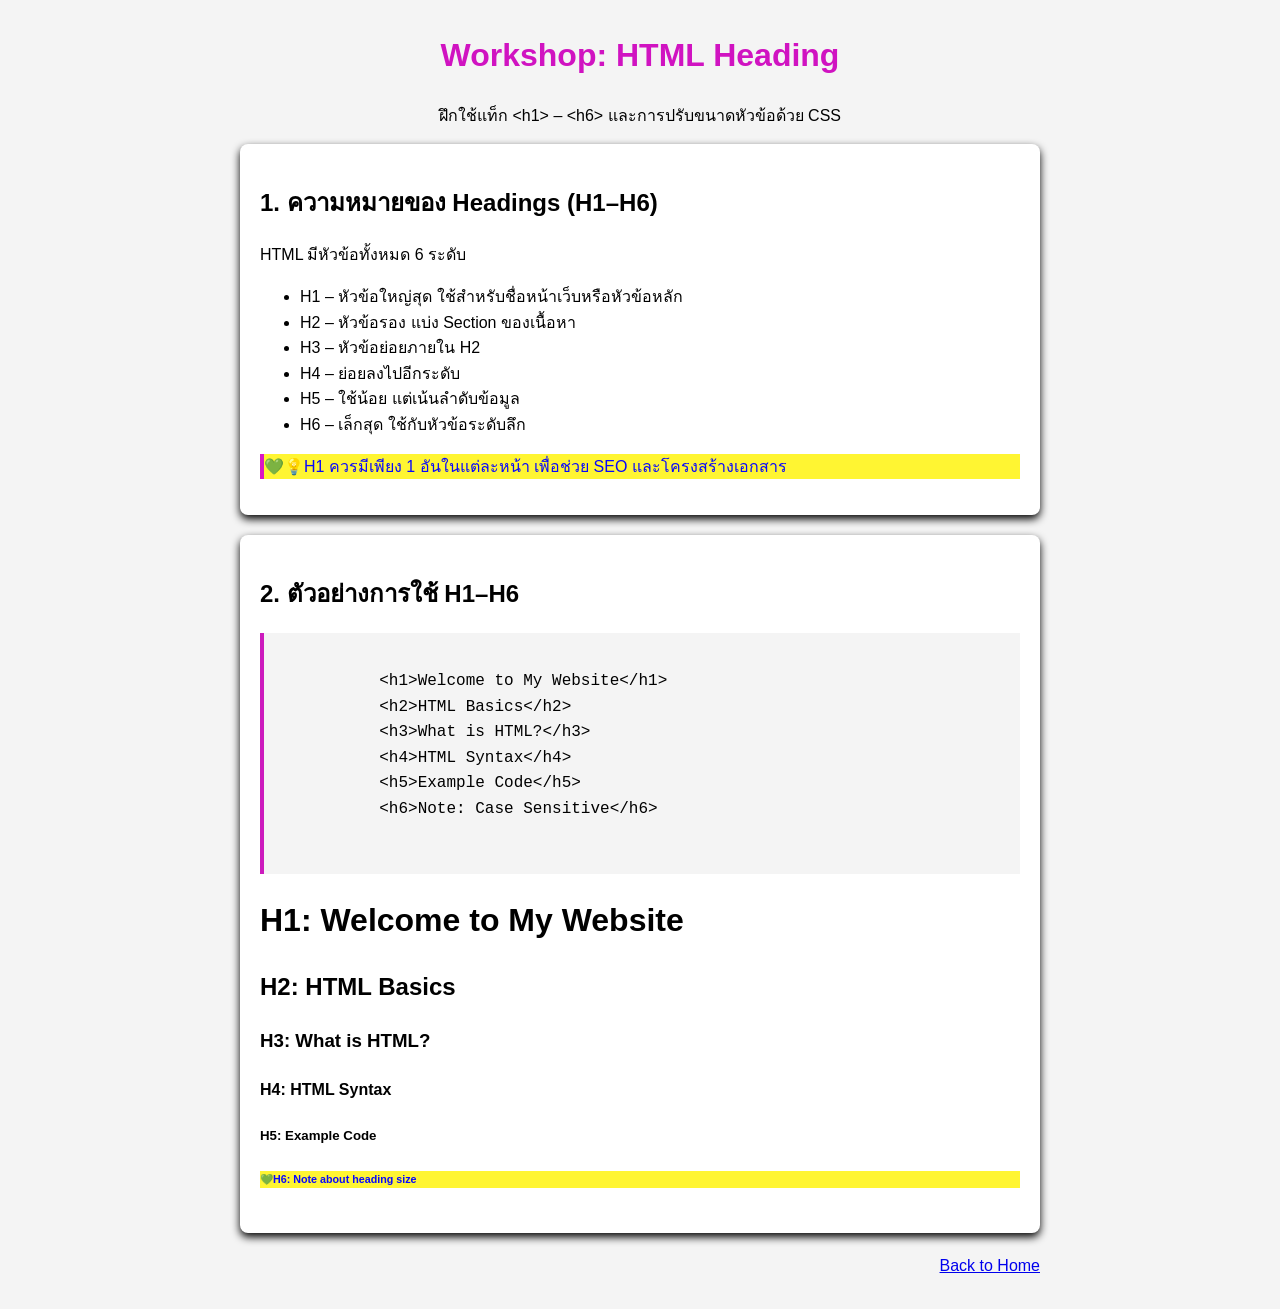
<file: WebFromCourse/web-main/W03-01-heading.html>
<!DOCTYPE html>
<html lang="en">

<head>
    <meta charset="UTF-8">
    <meta name="viewport" content="width=device-width, initial-scale=1.0">
    <title>Heading</title>
    <style>
        body {
            font-family: Arial, sans-serif;
            background-color: #f4f4f4;
            margin: 30px;
            line-height: 1.6;
        }

        .container {
            max-width: 800px;
            margin: 0 auto;
        }


        .text-title {
            color: #d013c1;
            /* text-align: center; */
        }

        .text-center {
            text-align: center;
        }

        .card {
            background-color: white;
            padding: 20px;
            border-radius: 8px;
            box-shadow: 0 4px 8px rgb(0, 0, 0);
            margin-bottom: 20px;
        }

        pre {
            background-color: #f4f4f4;
            border-left: 4px solid #cc1bbd;
            padding-top: 10px;
            font-size: 16px;
        }

        .note {
            color: #0707ff;
            background-color: #fff532;
        }

        .note::before {
            content: "💚";

        }
    </style>
</head>

<body>
    <div class="container">
        <h1 class="text-title text-center">Workshop: HTML Heading</h1>
        <p class="text-center">ฝึกใช้แท็ก &lt;h1> – &lt;h6> และการปรับขนาดหัวข้อด้วย CSS</p>
        <div class="card">
            <h2>1. ความหมายของ Headings (H1–H6)</h2>
            <p>HTML มีหัวข้อทั้งหมด 6 ระดับ</p>
            <ul>
                <li>H1 – หัวข้อใหญ่สุด ใช้สำหรับชื่อหน้าเว็บหรือหัวข้อหลัก</li>
                <li>H2 – หัวข้อรอง แบ่ง Section ของเนื้อหา</li>
                <li>H3 – หัวข้อย่อยภายใน H2</li>
                <li>H4 – ย่อยลงไปอีกระดับ</li>
                <li>H5 – ใช้น้อย แต่เน้นลำดับข้อมูล</li>
                <li>H6 – เล็กสุด ใช้กับหัวข้อระดับลึก</li>
            </ul>
            <p class="note" style="border-left: 4px solid rgb(219, 22, 196)">💡H1 ควรมีเพียง 1 อันในแต่ละหน้า เพื่อช่วย
                SEO และโครงสร้างเอกสาร</p>
        </div>
        <div class="card">
            <h2>2. ตัวอย่างการใช้ H1–H6</h2>
            <pre>
                <code>
            &lt;h1&gt;Welcome to My Website&lt;/h1&gt;
            &lt;h2&gt;HTML Basics&lt;/h2&gt;
            &lt;h3&gt;What is HTML?&lt;/h3&gt;
            &lt;h4&gt;HTML Syntax&lt;/h4&gt;
            &lt;h5&gt;Example Code&lt;/h5&gt;
            &lt;h6&gt;Note: Case Sensitive&lt;/h6&gt;
                </code>
            </pre>
            <h1>H1: Welcome to My Website</h1>
            <h2>H2: HTML Basics</h2>
            <h3>H3: What is HTML?</h3>
            <h4>H4: HTML Syntax</h4>
            <h5>H5: Example Code</h5>
            <h6 class="note">H6: Note about heading size</h6>
        </div>
        <a href="index.html">
            <p style="text-align: right;">Back to Home</p>
        </a>
    </div>



</body>

</html>
</file>
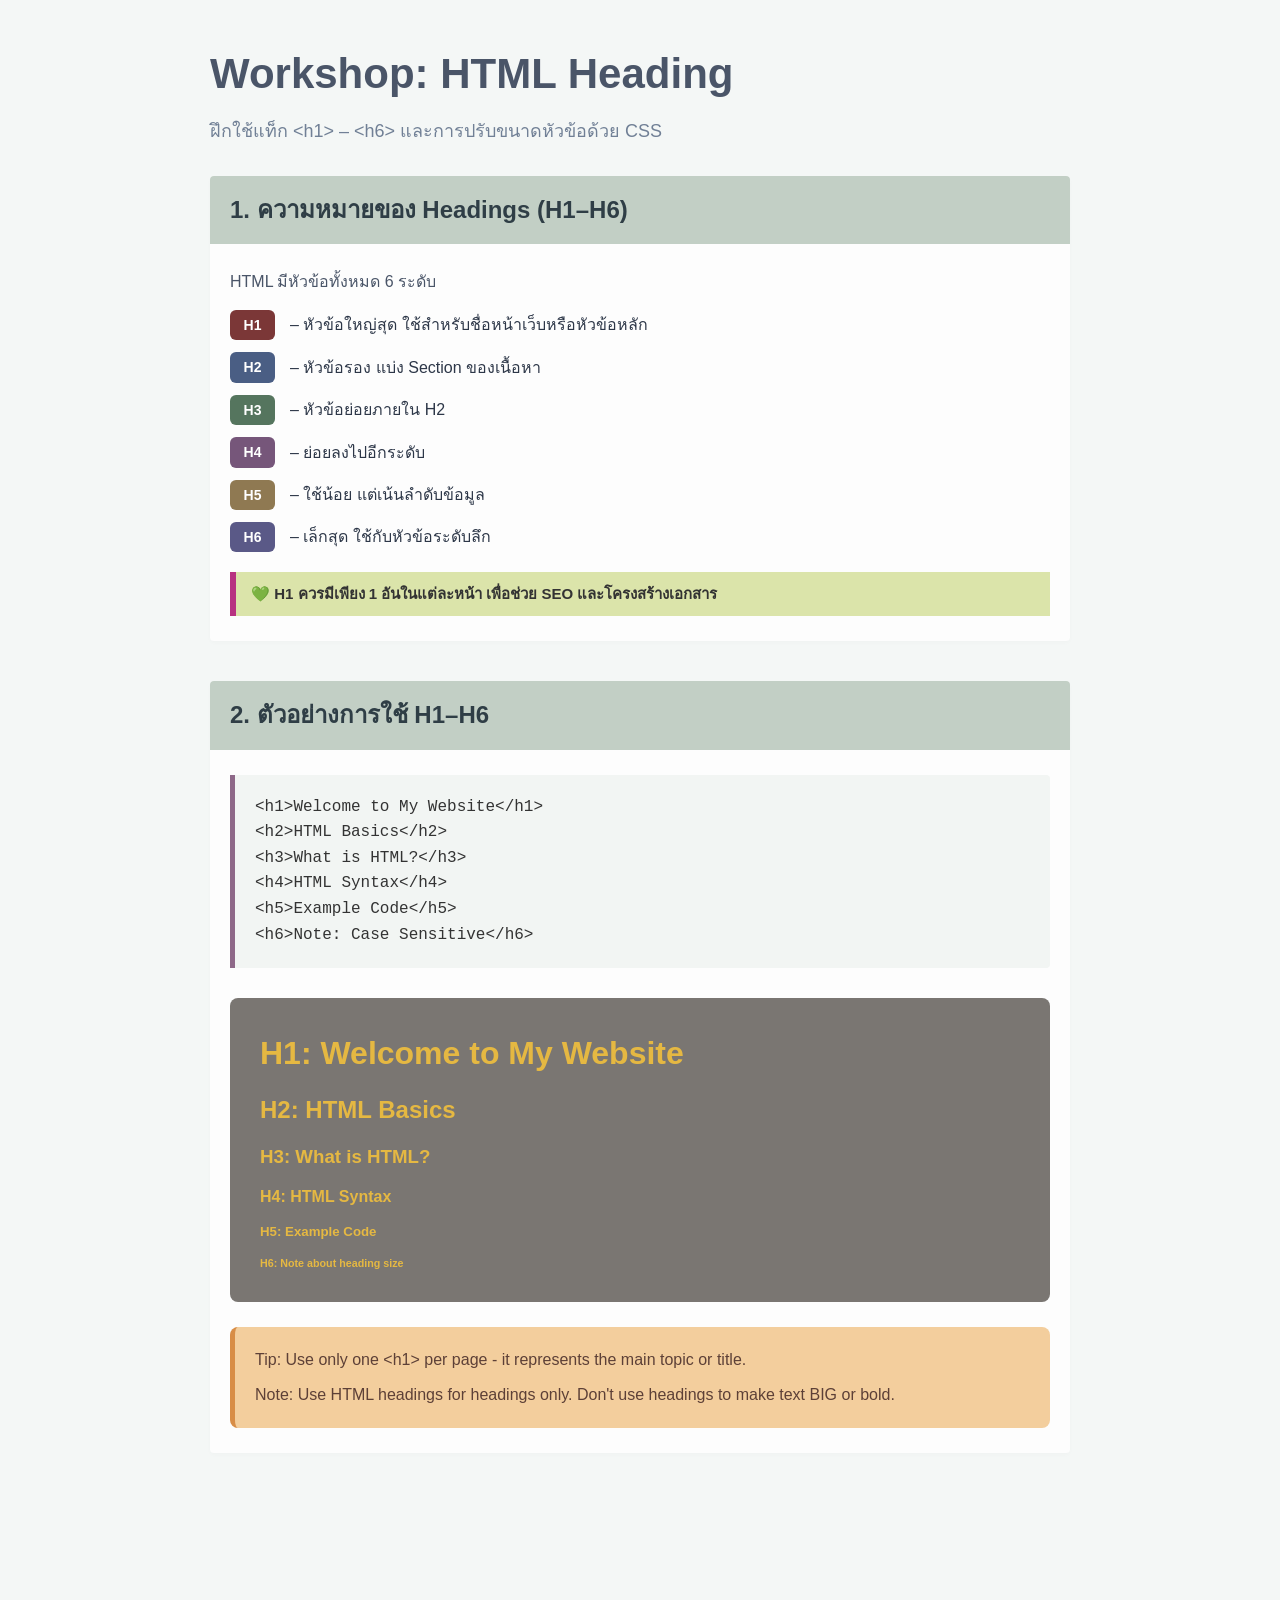
<file: WebFromCourse/web-main/W03-02-heading-108.html>
<!DOCTYPE html>
<html lang="th">

<head>
    <meta charset="UTF-8">
    <meta name="viewport" content="width=device-width, initial-scale=1.0">
    <title>Workshop: HTML Heading</title>
    <style>
        * {
            box-sizing: border-box;
            margin: 0;
            padding: 0;
        }

        body {
            font-family: 'Segoe UI', Tahoma, Geneva, Verdana, sans-serif, 'Helvetica Neue', Arial, sans-serif;
            background-color: #f4f7f6;
            color: #333;
            line-height: 1.6;
            padding-bottom: 60px;
        }

        .container {
            max-width: 900px;
            margin: 0 auto;
            width: 95%;
            padding: 40px 20px;
        }

        /* ส่วนหัวข้อหลัก */
        .hero {
            margin-bottom: 30px;
        }

        .text-title {
            color: #4a5568;
            font-size: 42px;
            font-weight: 700;
            margin-bottom: 10px;
        }

        .hero p {
            color: #718096;
            font-size: 18px;
        }

        /* โครงสร้างกล่อง (Card) สไตล์ของอาจารย์ */
        .content-section {
            background-color: #fdfdfd;
            border-radius: 4px;
            margin-bottom: 40px;
            overflow: hidden;
            box-shadow: 0 2px 4px rgba(0, 0, 0, 0.02);
        }

        /* หัวกล่องแถบสีเขียวอมเทา */
        .section-title {
            background-color: #c2cfc5;
            color: #2f3e46;
            padding: 15px 20px;
            font-size: 24px;
            font-weight: bold;
        }

        .section-body {
            padding: 25px 20px;
        }

        .section-body>p {
            font-size: 16px;
            color: #4a5568;
            margin-bottom: 15px;
        }

        /* รายการข้อที่ 1 */
        .heading-list {
            list-style: none;
            margin-bottom: 20px;
        }

        .heading-list li {
            display: flex;
            align-items: center;
            margin-bottom: 12px;
            font-size: 16px;
            color: #2d3748;
        }

        .label {
            display: inline-block;
            min-width: 45px;
            text-align: center;
            padding: 4px 8px;
            border-radius: 6px;
            color: white;
            font-weight: bold;
            font-size: 14px;
            margin-right: 15px;
        }

        .h1-label {
            background-color: #7b3737;
        }

        .h2-label {
            background-color: #4a5e84;
        }

        .h3-label {
            background-color: #55755e;
        }

        .h4-label {
            background-color: #76567a;
        }

        .h5-label {
            background-color: #8f7952;
        }

        .h6-label {
            background-color: #5a5987;
        }

        /* แถบแจ้งเตือนสีเขียวตองอ่อน (ข้อ 1) */
        .note-box {
            background-color: #dbe4aa;
            border-left: 6px solid #b73281;
            padding: 10px 15px;
            font-size: 15px;
            color: #333;
            display: flex;
            align-items: center;
            gap: 5px;
            font-weight: bold;
        }

        /* ส่วนแสดงซอร์สโค้ด (ข้อ 2) */
        pre {
            background-color: #f2f5f3;
            border-left: 5px solid #8e6888;
            padding: 20px;
            font-size: 16px;
            margin-bottom: 30px;
            border-radius: 0 4px 4px 0;
            font-family: 'Courier New', Courier, monospace;
            overflow-x: auto;
        }

        /* กล่องแสดงผลลัพธ์สีเข้ม (ข้อ 2) */
        .preview-box {
            background-color: #7a7672;
            padding: 30px;
            border-radius: 8px;
            margin-bottom: 25px;
        }

        /* ตัวหนังสือผลลัพธ์สีเหลืองทองตามหน้าจออาจารย์ */
        .preview-box h1,
        .preview-box h2,
        .preview-box h3,
        .preview-box h4,
        .preview-box h5,
        .preview-box h6 {
            color: #e5b842;
            margin-bottom: 12px;
            font-weight: bold;
        }

        .preview-box h6 {
            margin-bottom: 0;
        }

        /* แถบเนื้อหาเพิ่มเติม / Tip สีส้ม (ข้อ 3เดิม) */
        .tip-box {
            background-color: #f3ce9d;
            border-radius: 8px;
            padding: 20px;
            color: #5d4037;
            font-size: 16px;
            font-weight: 500;
            border-left: 5px solid #d88d46;
        }

        .tip-box p {
            margin-bottom: 10px;
        }

        .tip-box p:last-child {
            margin-bottom: 0;
        }
    </style>
</head>

<body>

    <div class="container">
        <div class="hero">
            <h1 class="text-title">Workshop: HTML Heading</h1>
            <p>ฝึกใช้แท็ก &lt;h1&gt; – &lt;h6&gt; และการปรับขนาดหัวข้อด้วย CSS</p>
        </div>

        <div class="content-section">
            <div class="section-title">1. ความหมายของ Headings (H1–H6)</div>
            <div class="section-body">
                <p>HTML มีหัวข้อทั้งหมด 6 ระดับ</p>
                <ul class="heading-list">
                    <li><span class="label h1-label">H1</span> – หัวข้อใหญ่สุด ใช้สำหรับชื่อหน้าเว็บหรือหัวข้อหลัก</li>
                    <li><span class="label h2-label">H2</span> – หัวข้อรอง แบ่ง Section ของเนื้อหา</li>
                    <li><span class="label h3-label">H3</span> – หัวข้อย่อยภายใน H2</li>
                    <li><span class="label h4-label">H4</span> – ย่อยลงไปอีกระดับ</li>
                    <li><span class="label h5-label">H5</span> – ใช้น้อย แต่เน้นลำดับข้อมูล</li>
                    <li><span class="label h6-label">H6</span> – เล็กสุด ใช้กับหัวข้อระดับลึก</li>
                </ul>

                <div class="note-box">
                    💚 H1 ควรมีเพียง 1 อันในแต่ละหน้า เพื่อช่วย SEO และโครงสร้างเอกสาร
                </div>
            </div>
        </div>

        <div class="content-section">
            <div class="section-title">2. ตัวอย่างการใช้ H1–H6</div>
            <div class="section-body">

                <pre><code>&lt;h1&gt;Welcome to My Website&lt;/h1&gt;
&lt;h2&gt;HTML Basics&lt;/h2&gt;
&lt;h3&gt;What is HTML?&lt;/h3&gt;
&lt;h4&gt;HTML Syntax&lt;/h4&gt;
&lt;h5&gt;Example Code&lt;/h5&gt;
&lt;h6&gt;Note: Case Sensitive&lt;/h6&gt;</code></pre>

                <div class="preview-box">
                    <h1>H1: Welcome to My Website</h1>
                    <h2>H2: HTML Basics</h2>
                    <h3>H3: What is HTML?</h3>
                    <h4>H4: HTML Syntax</h4>
                    <h5>H5: Example Code</h5>
                    <h6>H6: Note about heading size</h6>
                </div>

                <div class="tip-box">
                    <p> Tip: Use only one &lt;h1&gt; per page - it represents the main topic or title.</p>
                    <p>Note: Use HTML headings for headings only. Don't use headings to make text BIG or bold.</p>
                </div>

            </div>
        </div>
    </div>

</body>

</html>
</file>
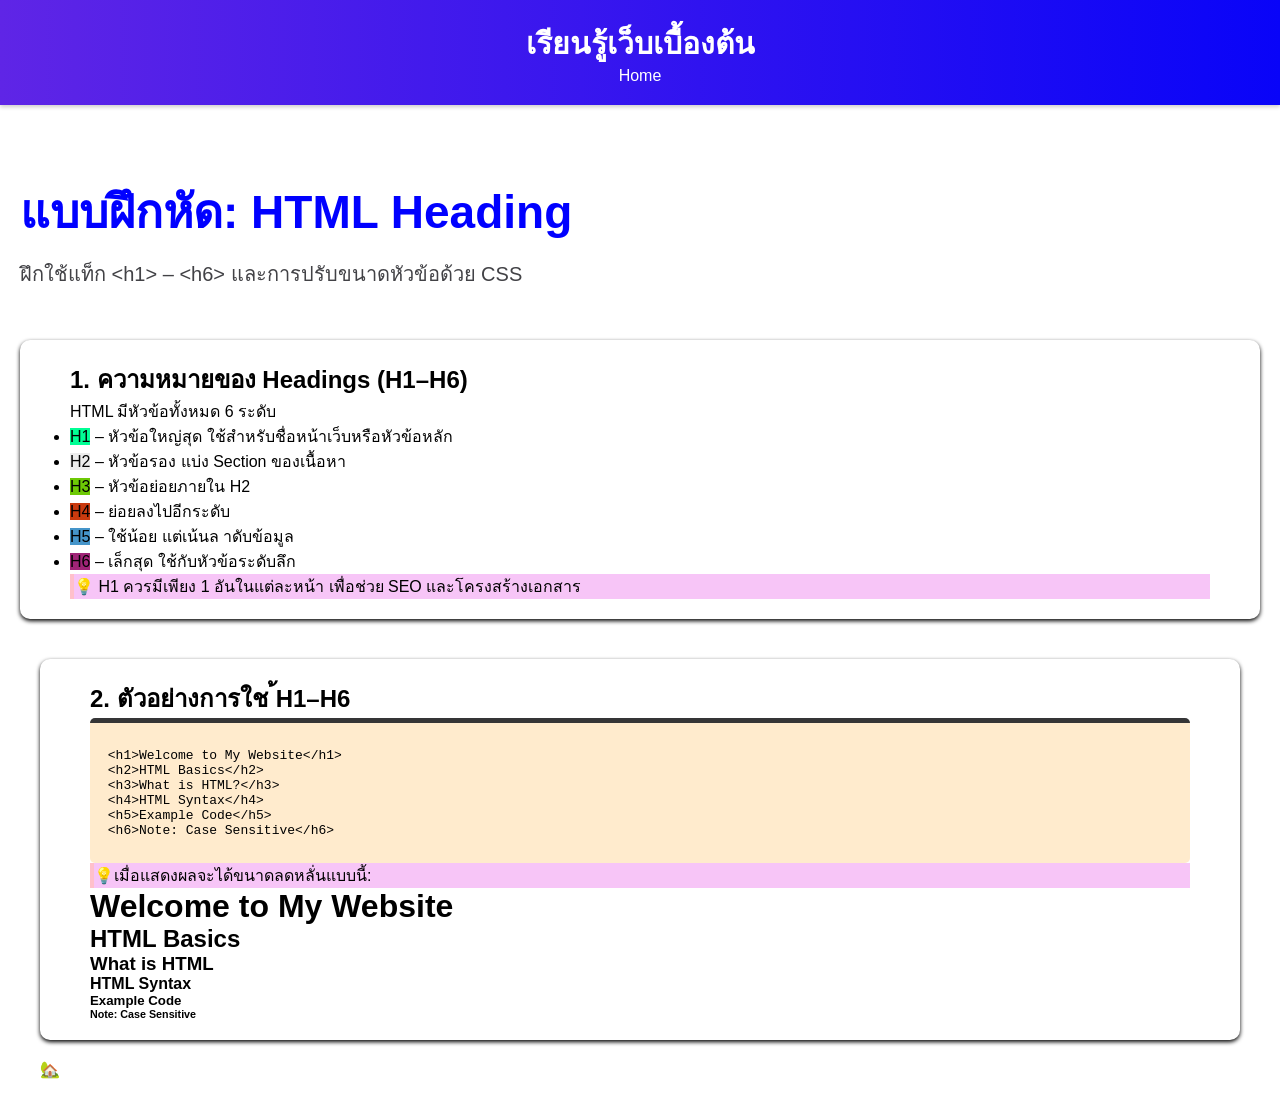
<file: WebFromCourse/web-main/W03-heading.html>
<!DOCTYPE html>
<html lang="en">

<head>
    <meta charset="UTF-8">
    <meta name="viewport" content="width=device-width, initial-scale=1.0">
    <title>Heading-Workshop</title>
    <style>
        * {
            box-sizing: border-box;
            margin: 0;
            padding: 0;
        }

        body {
            font-family: Arial, Helvetica, sans-serif;
            background-color: rgb(255, 255, 255);
        }

        header {
            background: linear-gradient(90deg, rgb(95, 37, 230), rgb(9, 4, 248));
            padding: 20px;
            color: white;
            text-align: center;
            box-shadow: 0px 2px 4px rgb(207, 204, 204);
        }

        .container {
            max-width: 1500px;
            margin: 0 auto;
            padding: 20px;
        }

        .text-title {
            font-size: 30px;
            font-weight: bold;
        }

        .text-center {
            text-align: center;
        }

        .card {
            background-color: white;
            border-radius: 10px;
            box-shadow: 0px 2px 4px black;
            padding: 20px 50px;
            margin-bottom: 20px;
        }

        pre {
            background-color: blanchedalmond;
            padding: 10px;
            border-radius: 5px;
            border-top: 5px solid rgb(53, 53, 54);
        }

        .note {
            border-left: 4px solid pink;
            background-color: rgb(247, 197, 247);
        }

        .note::before {
            content: "💡";
        }

        a {
            text-decoration: none;
            color: white;
        }

        a:hover {
            text-decoration: underline;
        }

        .Hero {
            padding: 50px 0;
        }

        .Hero-texth1 {
            font-size: 46px;
            margin-bottom: 10px;
            color: blue;
        }

        .Hero-textp1 {
            font-size: 20px;
            color: rgb(66, 66, 70);
        }

        .h1-label {
            background: rgb(0, 255, 149);
        }

        .h2-label {
            background: rgb(236, 236, 236)
        }

        .h3-label {
            background: rgb(109, 201, 5)
        }

        .h4-label {
            background: rgb(202, 58, 14)
        }

        .h5-label {
            background: rgb(69, 149, 202)
        }

        .h6-label {
            background: rgb(160, 36, 119)
        }
    </style>
</head>

<body>
    <header>
        <p class="text-title">เรียนรู้เว็บเบื้องต้น</p>
        <nav>
            <a href="index.html">Home</a>
        </nav>
    </header>

    <div class="container">
        <section class="Hero">
            <h1 class="Hero-texth1">แบบฝึกหัด: HTML Heading</h1>
            <p class="Hero-textp1">ฝึกใช้แท็ก &lt;h1> – &lt;h6> และการปรับขนาดหัวข้อด้วย CSS</p>
        </section>

        <div class="card">
            <h2>
                1. ความหมายของ Headings (H1–H6)
            </h2>
            <p>
                HTML มีหัวข้อทั้งหมด 6 ระดับ
            </p>
            <ul>
                <li><span class="h1-label">H1</span> – หัวข้อใหญ่สุด ใช้สำหรับชื่อหน้าเว็บหรือหัวข้อหลัก</li>
                <li><span class="h2-label">H2</span> – หัวข้อรอง แบ่ง Section ของเนื้อหา</li>
                <li><span class="h3-label">H3</span> – หัวข้อย่อยภายใน H2</li>
                <li><span class="h4-label">H4</span> – ย่อยลงไปอีกระดับ</li>
                <li><span class="h5-label">H5</span> – ใช้น้อย แต่เน้นล าดับข้อมูล</li>
                <li><span class="h6-label">H6</span> – เล็กสุด ใช้กับหัวข้อระดับลึก</li>
            </ul>
            <p class="note">
                H1 ควรมีเพียง 1 อันในแต่ละหน้า เพื่อช่วย SEO และโครงสร้างเอกสาร
            </p>
        </div>


        <div class="container">
            <div class="card">
                <h2>
                    2. ตัวอย่างการใช ้H1–H6
                </h2>

                <pre><code>
 &lt;h1&gt;Welcome to My Website&lt;/h1&gt;
 &lt;h2&gt;HTML Basics&lt;/h2&gt;
 &lt;h3&gt;What is HTML?&lt;/h3&gt;
 &lt;h4&gt;HTML Syntax&lt;/h4&gt;
 &lt;h5&gt;Example Code&lt;/h5&gt;
 &lt;h6&gt;Note: Case Sensitive&lt;/h6&gt;
 </code>
</pre>

                <p class="note">เมื่อแสดงผลจะได้ขนาดลดหลั่นแบบนี้:</p>
                <h1>Welcome to My Website</h1>
                <h2>HTML Basics</h2>
                <h3>What is HTML</h3>
                <h4>HTML Syntax</h4>
                <h5>Example Code</h5>
                <h6>Note: Case Sensitive</h6>
            </div>

            <a href="index.html">🏡 Back to Home</a>
</body>

</html>
</file>
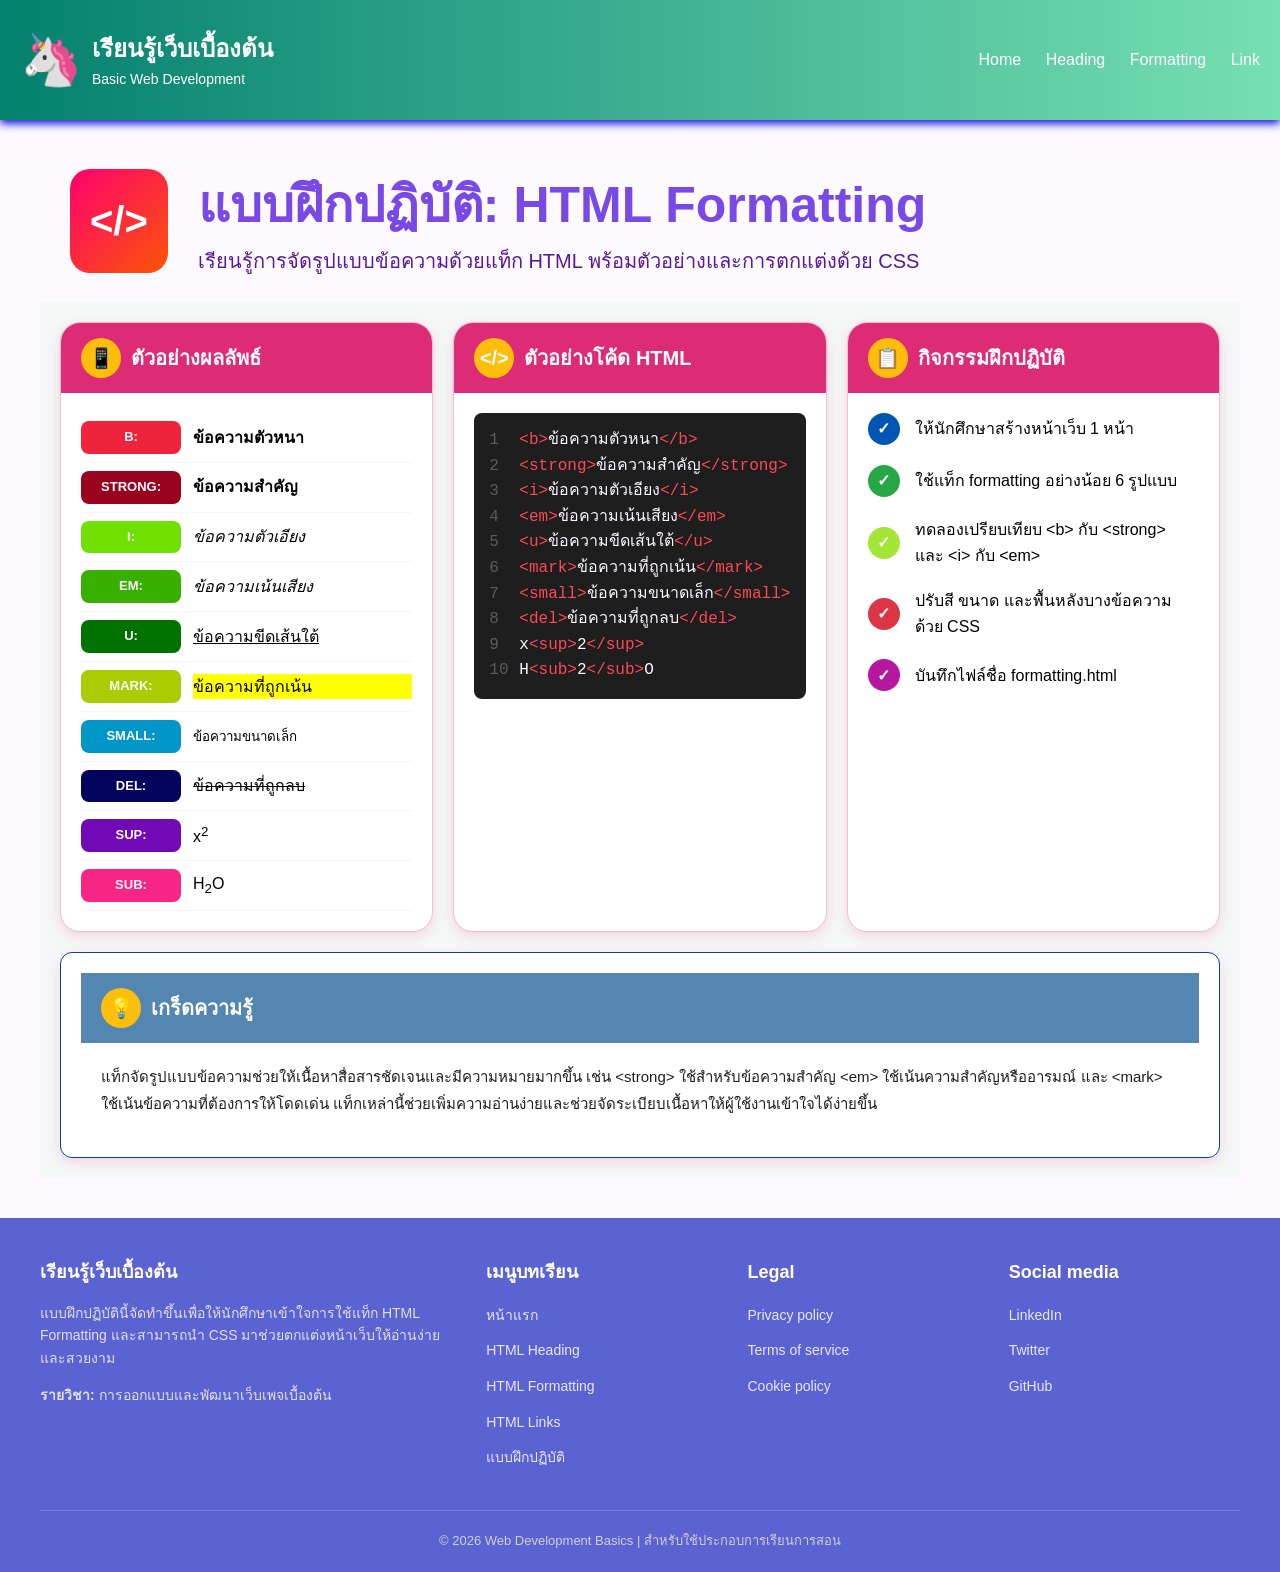
<file: WebFromCourse/web-main/W04-01-formating.html>
<!DOCTYPE html>
<html lang="en">

<head>
    <meta charset="UTF-8">
    <meta name="viewport" content="width=device-width, initial-scale=1.0">
    <title>formatting</title>
    <link rel="stylesheet" href="css/W04-formatting.css">
</head>

<body>
    <header>
        <div class="brand">
            <div class="brand-icon">🦄</div>
            <div class="brand-text">
                <h2>เรียนรู้เว็บเบื้องต้น</h2>
                <p>Basic Web Development</p>
            </div>
        </div>
        <nav>
            <a href="index.html">Home</a>
            <a href="W03-2-heading.html">Heading</a>
            <a href="W04-1-formatting.html">Formatting</a>
            <a href="#">Link</a>
        </nav>
    </header>

    <div class="hero">
        <div class="hero-icon">&lt;/&gt;</div>
        <div class="hero-text">
            <h1>แบบฝึกปฏิบัติ: HTML Formatting</h1>
            <p>เรียนรู้การจัดรูปแบบข้อความด้วยแท็ก HTML พร้อมตัวอย่างและการตกแต่งด้วย CSS</p>
        </div>
    </div>

    <div class="container">
        <div class="card-grid">

            <div class="card">
                <div class="card-header">
                    <span class="card-header-icon">📱</span> ตัวอย่างผลลัพธ์
                </div>
                <div class="card-body">
                    <div class="format-row">
                        <span class="label b-label">B:</span>
                        <b>ข้อความตัวหนา</b>
                    </div>
                    <div class="format-row">
                        <span class="label STRONG-label">STRONG:</span>
                        <strong>ข้อความสำคัญ</strong>
                    </div>
                    <div class="format-row">
                        <span class="label I-label">I:</span>
                        <i>ข้อความตัวเอียง</i>
                    </div>
                    <div class="format-row">
                        <span class="label EM-label">EM:</span>
                        <em>ข้อความเน้นเสียง</em>
                    </div>
                    <div class="format-row">
                        <span class="label U-label">U:</span>
                        <u>ข้อความขีดเส้นใต้</u>
                    </div>
                    <div class="format-row">
                        <span class="label MARK-label">MARK:</span>
                        <mark>ข้อความที่ถูกเน้น</mark>
                    </div>
                    <div class="format-row">
                        <span class="label SMALL-label">SMALL:</span>
                        <small>ข้อความขนาดเล็ก</small>
                    </div>
                    <div class="format-row">
                        <span class="label DEL-label">DEL:</span>
                        <del>ข้อความที่ถูกลบ</del>
                    </div>
                    <div class="format-row">
                        <span class="label SUP-label">SUP:</span>
                        <span>x<sup>2</sup></span>
                    </div>
                    <div class="format-row">
                        <span class="label SUB-label">SUB:</span>
                        <span>H<sub>2</sub>O</span>
                    </div>
                </div>
            </div>

            <div class="card">
                <div class="card-header">
                    <span class="card-header-icon">&lt;/&gt;</span> ตัวอย่างโค้ด HTML
                </div>
                <div class="card-body">
                    <div class="code-box">
                        <pre><span class="line-no">1</span><span class="html-tag">&lt;b&gt;</span>ข้อความตัวหนา<span class="html-tag">&lt;/b&gt;</span>
<span class="line-no">2</span><span class="html-tag">&lt;strong&gt;</span>ข้อความสำคัญ<span class="html-tag">&lt;/strong&gt;</span>
<span class="line-no">3</span><span class="html-tag">&lt;i&gt;</span>ข้อความตัวเอียง<span class="html-tag">&lt;/i&gt;</span>
<span class="line-no">4</span><span class="html-tag">&lt;em&gt;</span>ข้อความเน้นเสียง<span class="html-tag">&lt;/em&gt;</span>
<span class="line-no">5</span><span class="html-tag">&lt;u&gt;</span>ข้อความขีดเส้นใต้<span class="html-tag">&lt;/u&gt;</span>
<span class="line-no">6</span><span class="html-tag">&lt;mark&gt;</span>ข้อความที่ถูกเน้น<span class="html-tag">&lt;/mark&gt;</span>
<span class="line-no">7</span><span class="html-tag">&lt;small&gt;</span>ข้อความขนาดเล็ก<span class="html-tag">&lt;/small&gt;</span>
<span class="line-no">8</span><span class="html-tag">&lt;del&gt;</span>ข้อความที่ถูกลบ<span class="html-tag">&lt;/del&gt;</span>
<span class="line-no">9</span><span>x</span><span class="html-tag">&lt;sup&gt;</span><span>2</span><span class="html-tag">&lt;/sup&gt;</span>
<span class="line-no">10</span><span>H</span><span class="html-tag">&lt;sub&gt;</span><span>2</span><span class="html-tag">&lt;/sub&gt;</span><span>O</span></pre>
                    </div>
                </div>
            </div>

            <div class="card">
                <div class="card-header">
                    <span class="card-header-icon">📋</span> กิจกรรมฝึกปฏิบัติ
                </div>
                <div class="card-body">
                    <ul class="activity-list">
                        <li>
                            <span class="check check-blue">✓</span>
                            <span>ให้นักศึกษาสร้างหน้าเว็บ 1 หน้า</span>
                        </li>
                        <li>
                            <span class="check check-green">✓</span>
                            <span>ใช้แท็ก formatting อย่างน้อย 6 รูปแบบ</span>
                        </li>
                        <li>
                            <span class="check check-white">✓</span>
                            <span>ทดลองเปรียบเทียบ <span class="tag">&lt;b&gt;</span> กับ <span class="tag">&lt;strong&gt;</span> และ <span class="tag">&lt;i&gt;</span> กับ <span class="tag">&lt;em&gt;</span></span>
                        </li>
                        <li>
                            <span class="check check-red">✓</span>
                            <span>ปรับสี ขนาด และพื้นหลังบางข้อความด้วย CSS</span>
                        </li>
                        <li>
                            <span class="check check-pink">✓</span>
                            <span>บันทึกไฟล์ชื่อ <span class="file-name">formatting.html</span></span>
                        </li>
                    </ul>
                </div>
            </div>
        </div>
        <div class="card tip-box">
            <div class="card-header purple-bg">
                <span class="card-header-icon">💡</span> เกร็ดความรู้
            </div>
            <div class="card-body">
                <p>แท็กจัดรูปแบบข้อความช่วยให้เนื้อหาสื่อสารชัดเจนและมีความหมายมากขึ้น เช่น &lt;strong&gt; ใช้สำหรับข้อความสำคัญ &lt;em&gt; ใช้เน้นความสำคัญหรืออารมณ์ และ &lt;mark&gt; ใช้เน้นข้อความที่ต้องการให้โดดเด่น แท็กเหล่านี้ช่วยเพิ่มความอ่านง่ายและช่วยจัดระเบียบเนื้อหาให้ผู้ใช้งานเข้าใจได้ง่ายขึ้น</p>
            </div>
        </div>
    </div>

    <!-- ส่วน Footer ที่จัดโครงสร้างใหม่ -->
    <footer>
        <div class="footer-container">
            <!-- คอลัมน์ที่ 1 -->
            <div class="footer-col">
                <h3>เรียนรู้เว็บเบื้องต้น</h3>
                <p>แบบฝึกปฏิบัตินี้จัดทำขึ้นเพื่อให้นักศึกษาเข้าใจการใช้แท็ก HTML Formatting และสามารถนำ CSS มาช่วยตกแต่งหน้าเว็บให้อ่านง่ายและสวยงาม</p>
                <p class="course-info"><strong>รายวิชา:</strong> การออกแบบและพัฒนาเว็บเพจเบื้องต้น</p>
            </div>

            <!-- คอลัมน์ที่ 2 -->
            <div class="footer-col">
                <h3>เมนูบทเรียน</h3>
                <ul>
                    <li><a href="index.html">หน้าแรก</a></li>
                    <li><a href="W03-2-heading.html">HTML Heading</a></li>
                    <li><a href="W04-1-formatting.html">HTML Formatting</a></li>
                    <li><a href="#">HTML Links</a></li>
                    <li><a href="#">แบบฝึกปฏิบัติ</a></li>
                </ul>
            </div>

            <!-- คอลัมน์ที่ 3 -->
            <div class="footer-col">
                <h3>Legal</h3>
                <ul>
                    <li><a href="#">Privacy policy</a></li>
                    <li><a href="#">Terms of service</a></li>
                    <li><a href="#">Cookie policy</a></li>
                </ul>
            </div>

            <!-- คอลัมน์ที่ 4 -->
            <div class="footer-col">
                <h3>Social media</h3>
                <ul>
                    <li><a href="#">LinkedIn</a></li>
                    <li><a href="#">Twitter</a></li>
                    <li><a href="#">GitHub</a></li>
                </ul>
            </div>
        </div>

        <!-- แถบลิขสิทธิ์ด้านล่าง -->
        <div class="footer-bottom">
            <p>&copy; 2026 Web Development Basics | สำหรับใช้ประกอบการเรียนการสอน</p>
        </div>
    </footer>
</body>

</html>
</file>
<file: WebFromCourse/web-main/css/W01-index.css>
body {
    font-family: Tahoma, Arial, sans-serif;
    background-color: #f4f4f4;
    color: #333333;
    max-width: 800px;
    margin: 0 auto;
    padding: 20px;
    line-height: 1.6;
}

/* หัวข้อหลัก h1 */
h1 {
    color: #222222;
    font-size: 28px;
    border-bottom: 2px solid #ddd;
    padding-bottom: 8px;
}

/* หัวข้อ h2 */
h2 {
    color: #0056b3;
    font-size: 20px;
    margin-top: 30px;
    margin-bottom: 10px;
    border-left: 4px solid #0056b3;
    padding-left: 8px;
}

/* เมนูหัวข้อรายการ */
ul {
    list-style: none;
    padding: 0;
}

ul li {
    margin-bottom: 8px;
}

ul li a {
    display: block;
    background-color: #ffffff;
    border: 1px solid #ddd;
    border-radius: 4px;
    padding: 8px 12px;
    color: #0056b3;
    text-decoration: none;
}

ul li a:hover {
    background-color: #e9ecef;
    color: #003d80;
}

/* กล่องโค้ด pre */
pre {
    background-color: #222222;
    color: #f8f9fa;
    padding: 15px;
    border-radius: 5px;
    font-family: monospace;
    font-size: 14px;
    white-space: pre-wrap;
    word-wrap: break-word;
    margin-top: 10px;
    margin-bottom: 10px;
}

/* ลิงก์ทั่วไป */
a {
    color: #0056b3;
}

a:hover {
    text-decoration: underline;
}

/* ลิงก์ back to Top */
a[href="#top"] {
    display: inline-block;
    background-color: #ffffff;
    border: 1px solid #ccc;
    color: #555555;
    padding: 4px 8px;
    border-radius: 3px;
    font-size: 13px;
    text-decoration: none;
    margin-top: 5px;
    margin-bottom: 15px;
}

a[href="#top"]:hover {
    background-color: #e2e2e2;
    color: #000000;
}

/* เส้นแบ่งหน้า */
hr {
    border: 0;
    border-top: 1px solid #ccc;
    margin: 30px 0;
}

/* ส่วนท้ายหน้า */
.text-center {
    text-align: center;
    font-size: 14px;
    color: #666666;
}

.text-center p {
    margin-top: 5px;
}
</file>
<file: Web-project-from-the-course-main/Web-project-from-the-course-main/WebFromCourse/css/W01-index.css>
body {
    font-family: Tahoma, Arial, sans-serif;
    background-color: #f4f4f4;
    color: #333333;
    max-width: 800px;
    margin: 0 auto;
    padding: 20px;
    line-height: 1.6;
}

/* หัวข้อหลัก h1 */
h1 {
    color: #222222;
    font-size: 28px;
    border-bottom: 2px solid #ddd;
    padding-bottom: 8px;
}

/* หัวข้อ h2 */
h2 {
    color: #0056b3;
    font-size: 20px;
    margin-top: 30px;
    margin-bottom: 10px;
    border-left: 4px solid #0056b3;
    padding-left: 8px;
}

/* เมนูหัวข้อรายการ */
ul {
    list-style: none;
    padding: 0;
}

ul li {
    margin-bottom: 8px;
}

ul li a {
    display: block;
    background-color: #ffffff;
    border: 1px solid #ddd;
    border-radius: 4px;
    padding: 8px 12px;
    color: #0056b3;
    text-decoration: none;
}

ul li a:hover {
    background-color: #e9ecef;
    color: #003d80;
}

/* กล่องโค้ด pre */
pre {
    background-color: #222222;
    color: #f8f9fa;
    padding: 15px;
    border-radius: 5px;
    font-family: monospace;
    font-size: 14px;
    white-space: pre-wrap;
    word-wrap: break-word;
    margin-top: 10px;
    margin-bottom: 10px;
}

/* ลิงก์ทั่วไป */
a {
    color: #0056b3;
}

a:hover {
    text-decoration: underline;
}

/* ลิงก์ back to Top */
a[href="#top"] {
    display: inline-block;
    background-color: #ffffff;
    border: 1px solid #ccc;
    color: #555555;
    padding: 4px 8px;
    border-radius: 3px;
    font-size: 13px;
    text-decoration: none;
    margin-top: 5px;
    margin-bottom: 15px;
}

a[href="#top"]:hover {
    background-color: #e2e2e2;
    color: #000000;
}

/* เส้นแบ่งหน้า */
hr {
    border: 0;
    border-top: 1px solid #ccc;
    margin: 30px 0;
}

/* ส่วนท้ายหน้า */
.text-center {
    text-align: center;
    font-size: 14px;
    color: #666666;
}

.text-center p {
    margin-top: 5px;
}
</file>
<file: WebFromCourse/web-main/css/W04-formatting.css>
* {
  box-sizing: border-box;
  margin: 0;
  padding: 0;
}

body {
  font-family: Arial, sans-serif;
  background-color: #fcf9ff;
  line-height: 1.6;
}

/* header */
header {
  background: linear-gradient(to right, #03806f, #77dfb3);
  padding: 20px;
  color: white;
  box-shadow: 0 4px 8px #1a1eda;
  display: flex;
  justify-content: space-between;
  align-items: center;
}

.brand {
  display: flex;
  align-items: center;
  gap: 10px;
}

.brand-icon {
  font-size: 50px;
}

.brand-text p {
  font-size: 14px;
}

nav a {
  color: white;
  margin-left: 20px;
  text-decoration: none;
}

nav a:hover {
  color: #ffbe0b;
  text-decoration: underline;
}

/* herosection */
.hero {
  padding: 45px 70px 25px;
  display: flex;
  align-items: center;
  gap: 30px;
}

.hero-icon {
  background: linear-gradient(135deg, #ff006e, #fb5607);
  padding: 20px;
  border-radius: 20px;
  color: white;
  font-size: 40px;
  font-weight: bold;
}

.hero-text h1 {
  color: #7849e7;
  font-size: 50px;
}

.hero-text p {
  color: #5a189a;
  font-size: 20px;
}

/* mainsection */
.container {
  max-width: 1200px;
  width: 100%;
  margin: auto;
  padding: 20px;
  background-color: #f4f7f6;
}

.card-grid {
  display: grid;
  grid-template-columns: repeat(3, 1fr);
  gap: 20px;
}

.card {
  background-color: white;
  border-radius: 20px;
  box-shadow: 0px 4px 12px rgba(233, 30, 99, 0.15);
  border: 1px solid #f8bbd0;
  overflow: hidden;
}

.card-header {
  background-color: #de2b75;
  color: rgb(253, 253, 253);
  font-weight: bold;
  font-size: 20px;
  padding: 15px 20px;
  display: flex;
  align-items: center;
  gap: 10px;
}

.purple-bg {
  background-color: #5387b1;
}

.purple-taxt {
  color: #8338ec;
}

.card-header-icon {
  color: #ffffff;
  background-color: #ffbe0b;
  font-size: 20px;
  border-radius: 50%;
  padding: 10px;
  display: inline-flex;
  justify-content: center;
  align-items: center;
  width: 40px;
  height: 40px;
}

.card-body {
  padding: 20px;
}

.format-row {
  padding: 8px 0;
  border-bottom: 1px solid #f5f5f5;
  display: grid;
  grid-template-columns: 100px 1fr;
  gap: 12px;
  align-items: center;
}

.label {
  color: #fcf9ff;
  padding: 6px 8px;
  border-radius: 8px;
  text-align: center;
  font-weight: bold;
  font-size: 13px;
}

.b-label {
  background-color: #ef233c;
}
.STRONG-label {
  background-color: #9a031e;
}
.I-label {
  background-color: #70e000;
}
.EM-label {
  background-color: #38b000;
}
.U-label {
  background-color: #007200;
}
.MARK-label {
  background-color: #aacc00;
}
.SMALL-label {
  background-color: #0096c7;
}
.DEL-label {
  background-color: #03045e;
}
.SUP-label {
  background-color: #7209b7;
}
.SUB-label {
  background-color: #f72585;
}

/* card-2 */
.code-box {
  background-color: #1e1e1e;
  padding: 15px;
  border-radius: 8px;
}

pre {
  font-size: 16px;
  line-height: 1.6;
  color: #fcf9ff;
}

.line-no {
  color: #5c5c5c;
  display: inline-block;
  width: 30px;
}

.html-tag {
  color: #ff4757;
}

.html-tax {
  color: #f4f8f8;
}

/* card3 */
.activity-list {
  list-style: none;
}

.activity-list li {
  margin-bottom: 20px;
  display: flex;
  align-items: center;
  gap: 15px;
}

.check {
  border-radius: 50%;
  color: white;
  font-size: 16px;
  font-weight: bold;
  display: inline-flex;
  justify-content: center;
  align-items: center;
  height: 32px;
  width: 32px;
  flex-shrink: 0;
}

.check-blue {
  background-color: #0056b3;
}
.check-red {
  background-color: #dc3545;
}
.check-green {
  background-color: #28a745;
}
.check-white {
  background-color: #a3e635;
}
.check-pink {
  background-color: #b5179e;
}

.tip-box {
  border: 1px solid #0243a5;
  background-color: white;
  margin: 20px 0 0 0;
  padding: 20px;
  border-radius: 12px;
}

.tip-box h3 {
  margin-bottom: 10px;
  color: #000000;
  font-size: 18px;
  display: flex;
  align-items: center;
  gap: 8px;
}

.tip-box p {
  color: #1e1e1e;
  font-size: 15px;
  line-height: 1.8;
}

/* ====================
      Footer Section
=======================*/
footer {
  background-color: #5b63d3; 
  color: #ffffff;
  padding: 40px 40px 20px;
  margin-top: 40px;
}

.footer-container {
  max-width: 1200px;
  margin: 0 auto 30px;
  display: grid;
  grid-template-columns: 1.8fr 1fr 1fr 1fr;
  gap: 30px;
}

.footer-col h3 {
  font-size: 18px;
  font-weight: bold;
  margin-bottom: 15px;
  color: #ffffff;
}

.footer-col p {
  font-size: 14px;
  line-height: 1.6;
  color: #e0e0e0;
}

.footer-col .course-info {
  margin-top: 15px;
}

.footer-col ul {
  list-style: none;
  padding: 0;
  margin: 0;
}

.footer-col ul li {
  margin-bottom: 10px;
}

.footer-col ul li a {
  color: #ffffff;
  text-decoration: none;
  font-size: 14px;
  opacity: 0.85;
  transition: opacity 0.2s, color 0.2s;
}

.footer-col ul li a:hover {
  opacity: 1;
  color: #ffbe0b;
  text-decoration: underline;
}

.footer-bottom {
  border-top: 1px solid rgba(255, 255, 255, 0.2);
  padding-top: 20px;
  text-align: center;
  font-size: 13px;
  color: #d0d0d0;
}
</file>
